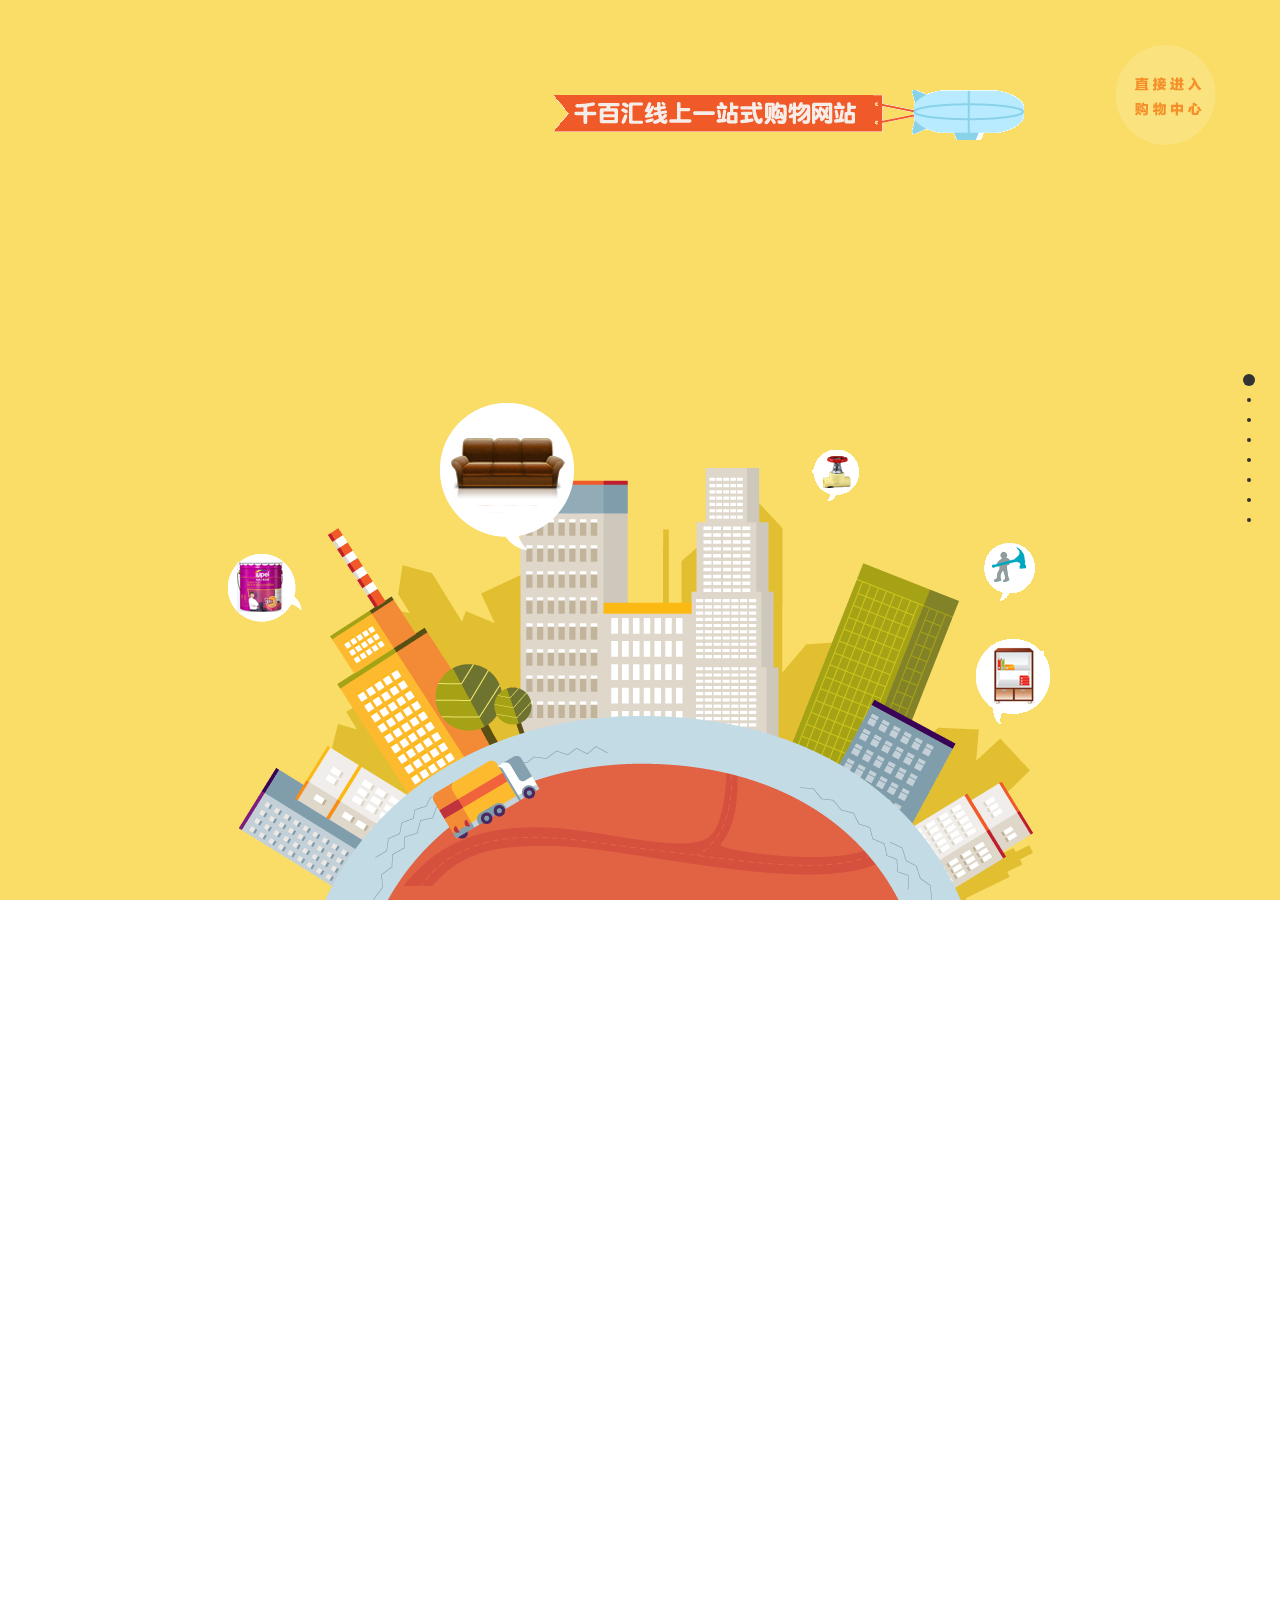
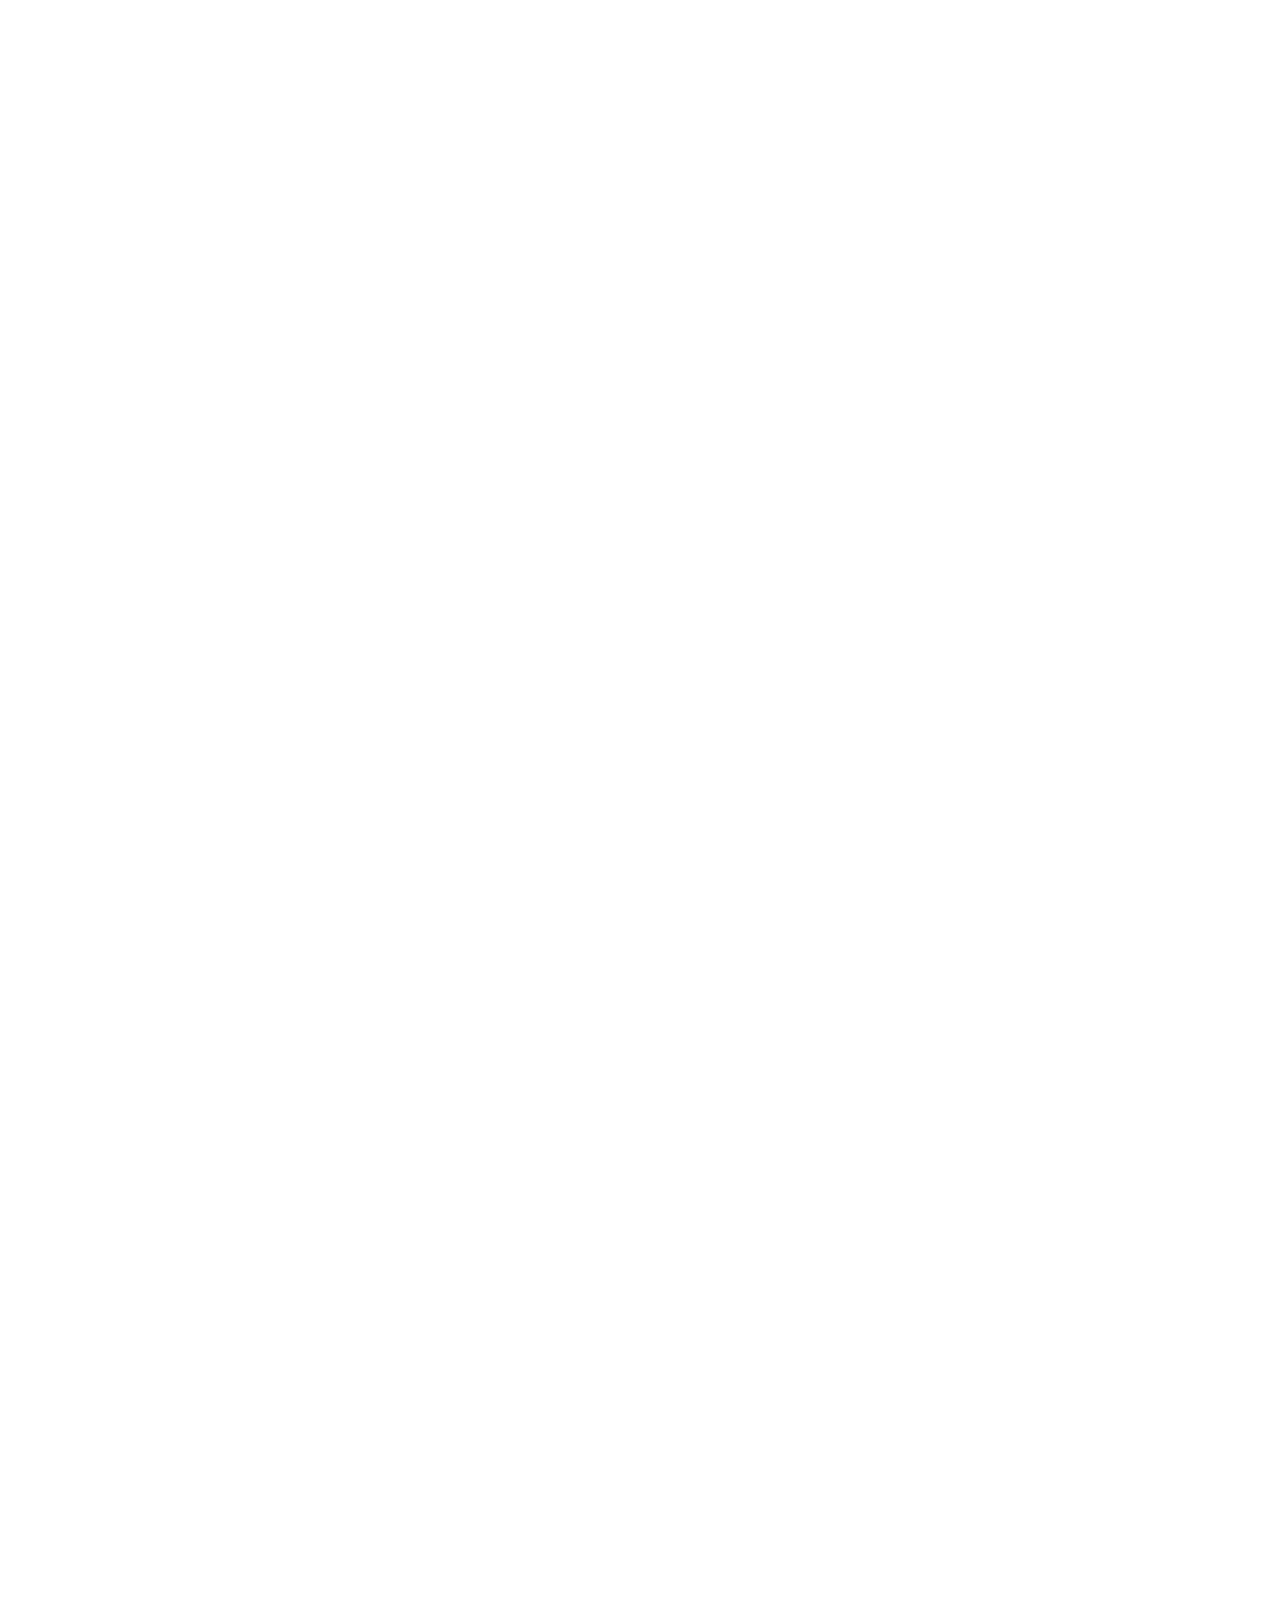
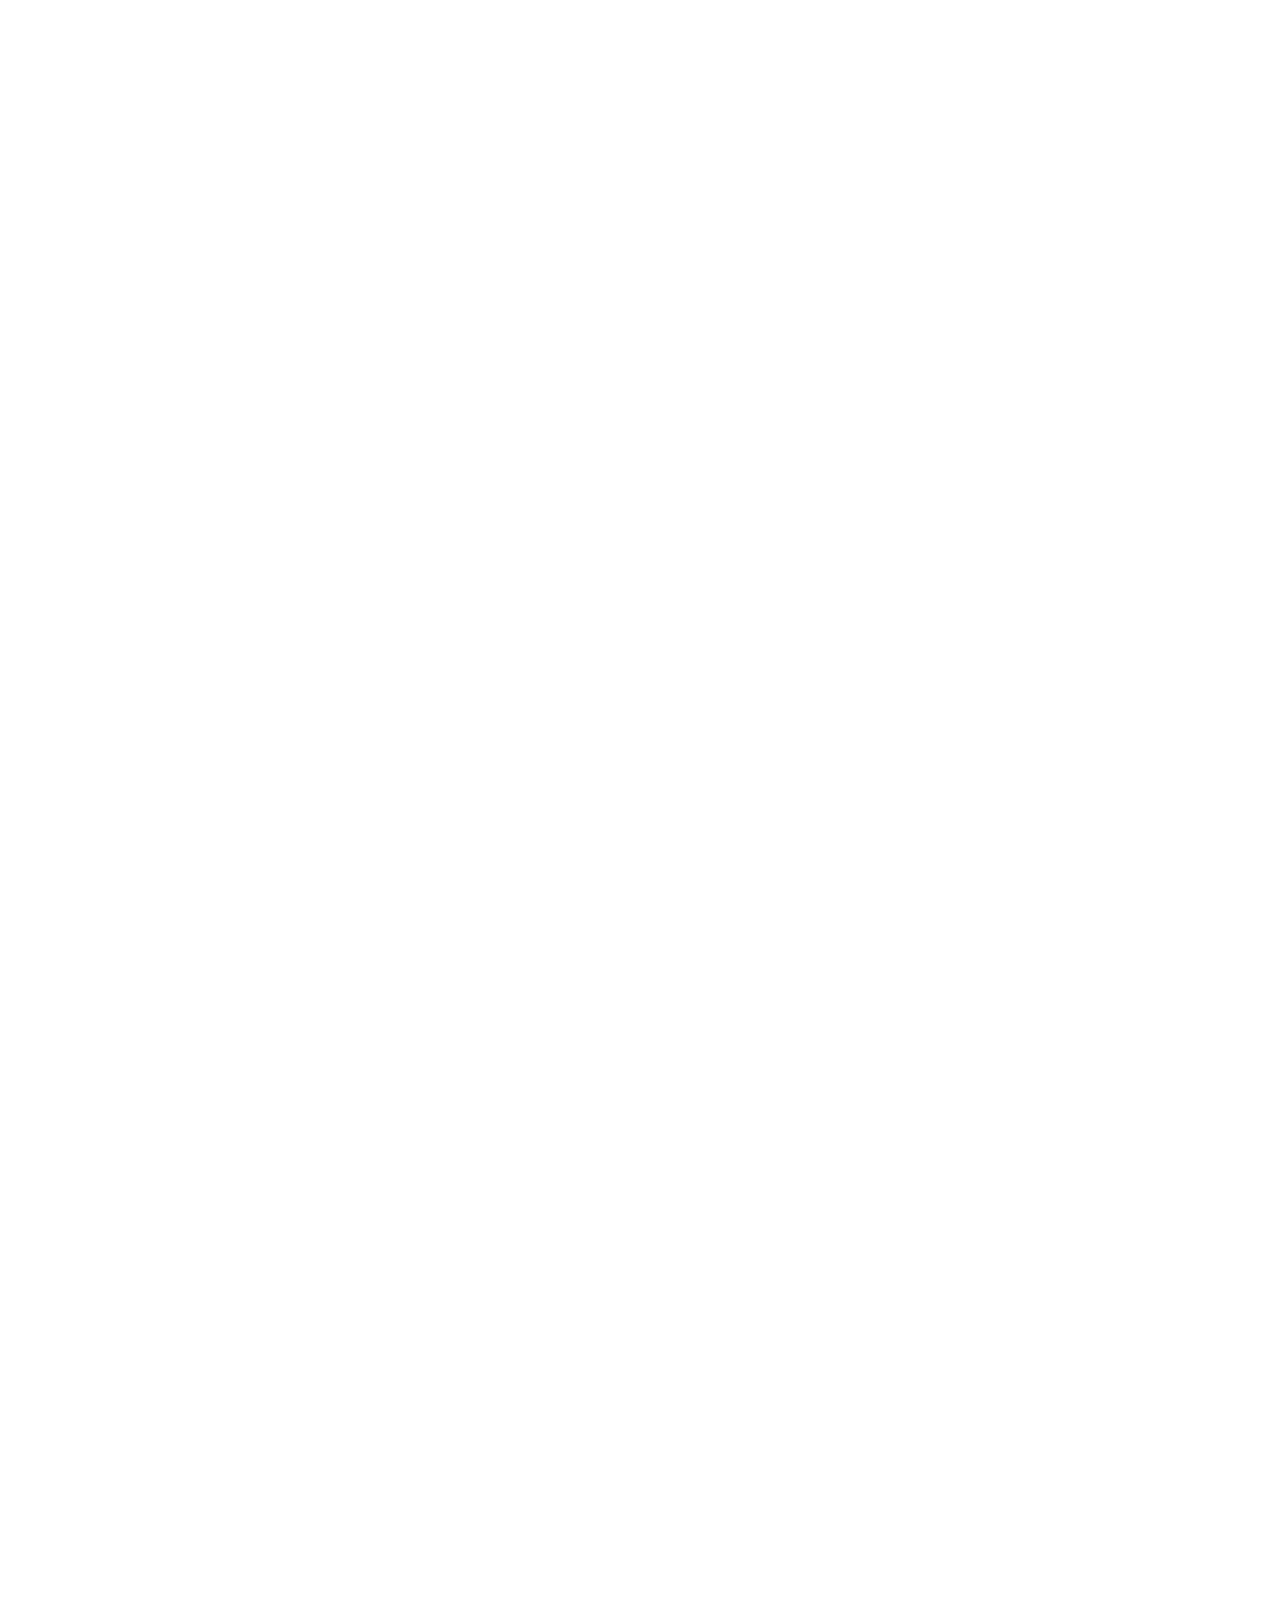
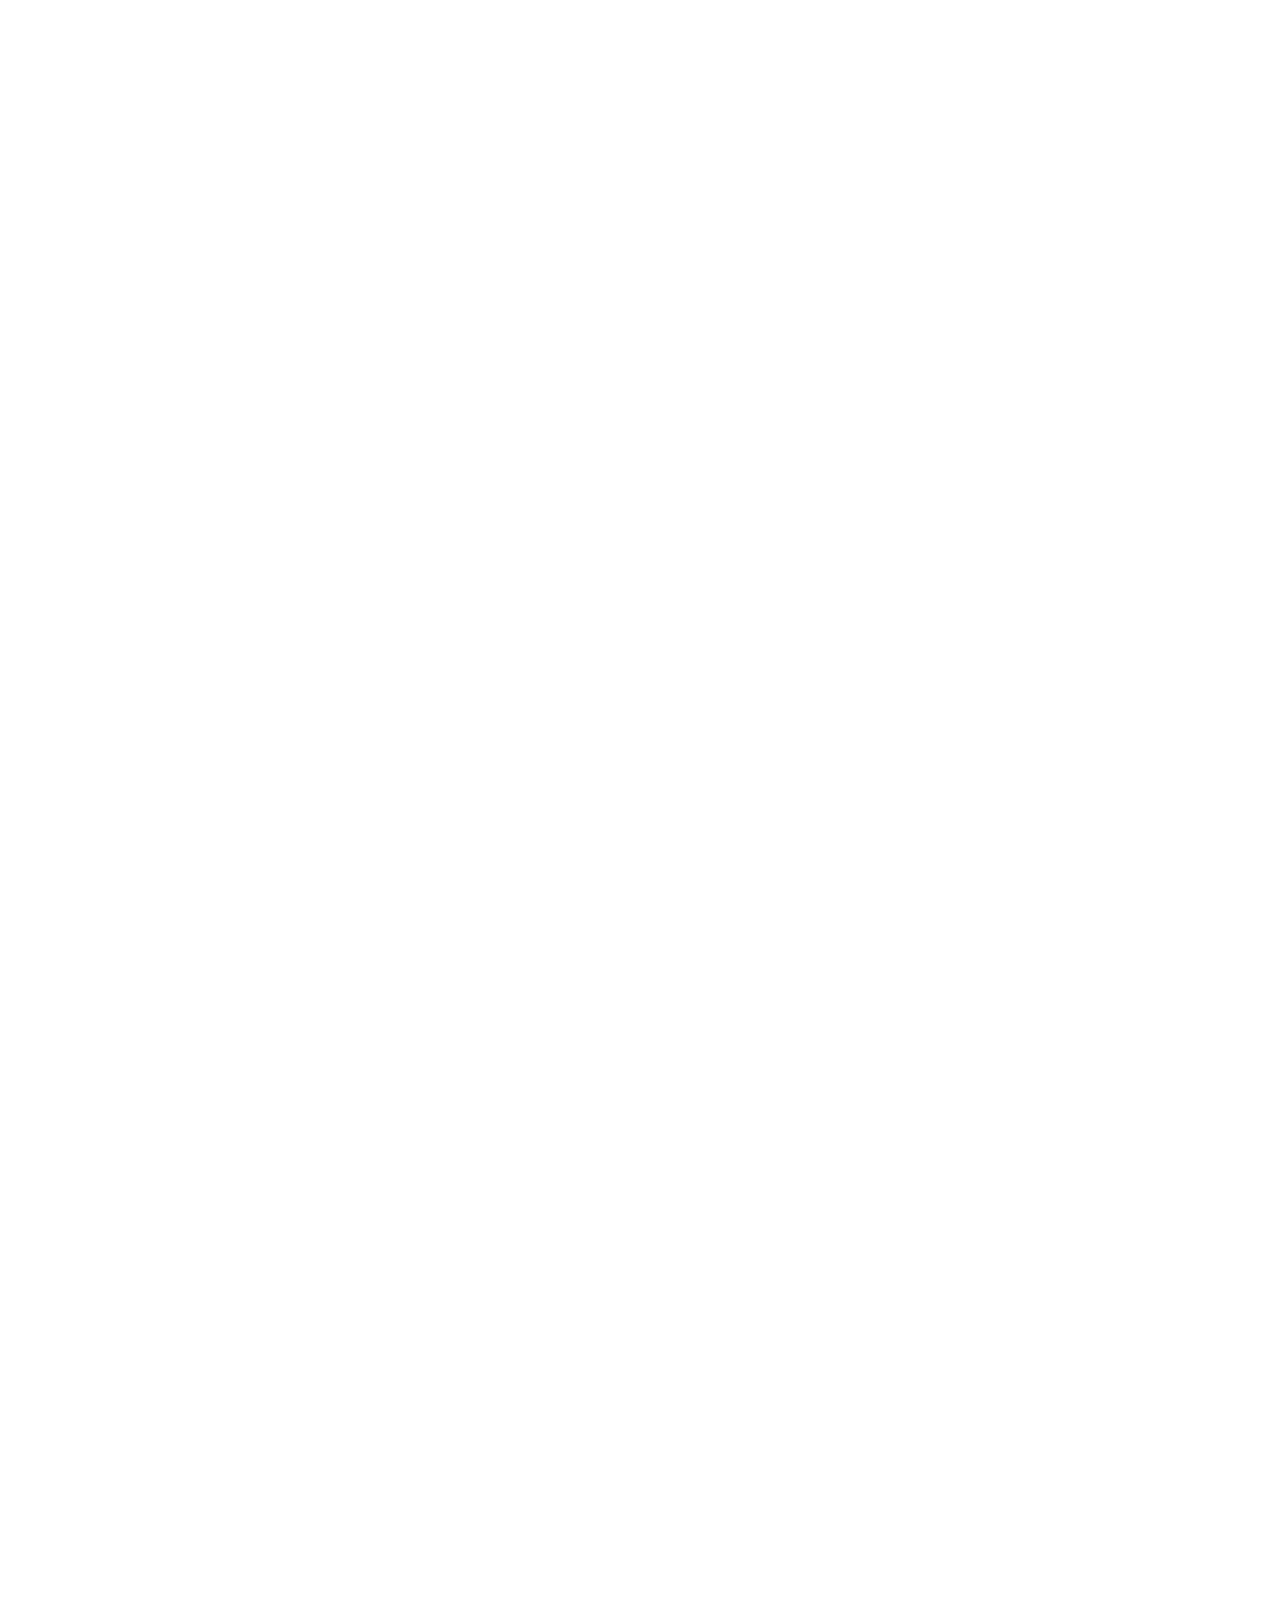
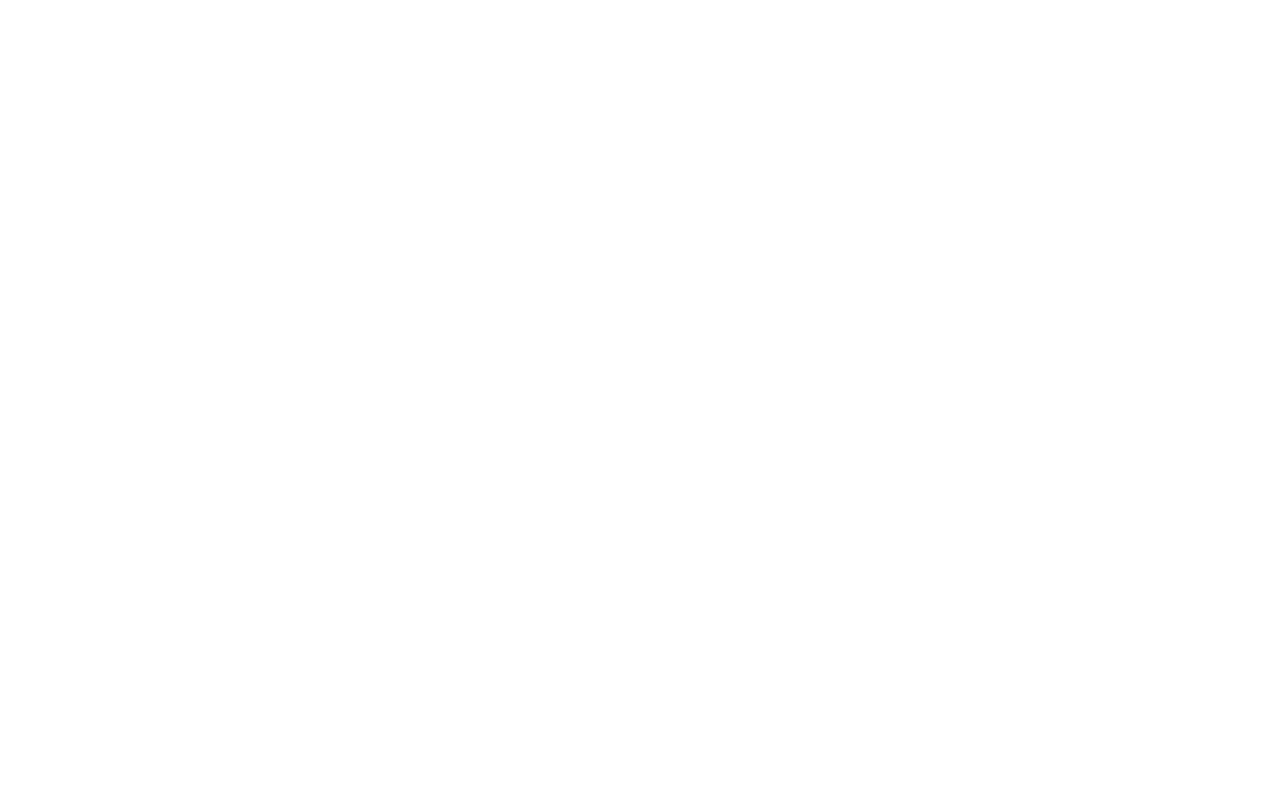
<file: H5-shopping/index.html>
<!DOCTYPE html>
<html lang="en">
<head>
    <meta charset="UTF-8">
    <title>购物</title>
    <link rel="stylesheet" href="css/base.css">
    <link rel="stylesheet" href="css/jquery.fullPage.css">
    <script src="js/jquery.min.js"></script>
    <script src="js/jquery.fullPage.min.js"></script>
    <script src="js/jquery.easing.1.3.js"></script>
    <link rel="stylesheet" href="css/myCss.css">
    <script src="js/myPage.js"></script>
</head>
<body>
<a href="#" class="go"><img src="images/t1ldiffkjfxxxzhxzd-101-101.png" alt="" class="go"></a>
<div id="fullpage">
    <div class="section section1">
        <img src="images/第一屏/t1wsqsfgnaxxxmjxp6-470-50.png" alt="" class="fly updown">
        <img src="images/第一屏/sofa.png" alt="" class="sofa sofa-fly">
        <img src="images/第一屏/t1iakufbxxxxctz4tl-824-274.png" alt="" class="goods">
    </div>
    <div class="section section2">
        <div class="computer">
            <div class="search">
                <img src="images/第二屏/search-words.png" alt=""  class="search-words">
            </div>
            <img src="images/第二屏/search-02-1.png" alt="" class="search-words-02">
            <img src="images/第二屏/goods-441-218.png" alt="" class="goods-441">
            <img src="images/第二屏/shirt-02-207-166.png" alt="" class="sofa-01">
            <div class="cover"></div>
        </div>
        <img src="images/第二屏/words-01-361-25.png" alt="" class="words-01">
        <img src="images/第二屏/words-02.png" alt="" class="words-02">

    </div>
    <div class="section section3">
        <div class="main">
            <div class="select">
                <img src="images/第三屏/img-01.gif" alt="" class="img-3-1">
                <img src="images/第三屏/img-01-a.gif" alt="" class="img-3-2">
                <img src="images/第三屏/btn-01.gif" alt="" class="btn-3-1">
                <img src="images/第三屏/btn-01-a.gif" alt="" class="btn-3-2">
            </div>
            <img src="images/第二屏/shirt-02-207-166.png" alt="" class="sofa-02">
            <img src="images/第四屏/t1f.png" alt="" class="t1f">
        </div>
    </div>
    <div class="section section4">
        <img src="images/第四屏/words-04.png" alt="" class="words-4-01">
        <img src="images/第四屏/words-04-a.png" alt="" class="words-4-02">
        <img src="images/第四屏/cloud.png" alt="" class="cloud cloud-back">
        <div class="car">
            <img src="images/第四屏/car.png" alt="">
            <img src="images/第四屏/t1f.png" alt="" class="car-sofa">
        </div>
        <div class="note">
            <img src="images/第四屏/t1.png" alt="">
            <img src="images/第四屏/t1sqosfx8bxxa9wx_i-173-47.png" alt="" class="note-img">
        </div>
    </div>
    <div class="section section5">
        <img src="images/第五屏/card-05.png" alt="" class="card-05">
        <img src="images/第五屏/order-05.png" alt="" class="order-05">
        <img src="images/第四屏/t1f.png" alt="" class="t1f-05">
        <img src="images/第五屏/words-05.png" alt="" class="words-05">
        <div class="overfolw">
            <img src="images/第五屏/mouse-05.png" alt="" class="mouse-05">
            <img src="images/第五屏/mouse-05-a.png" alt="" class="mouse-05 mouse-05-a">
            <img src="images/第五屏/hand-05.png" alt="" class="hand-05">
        </div>
    </div>
    <div class="section section6">
        <img src="images/第六屏/box.png" alt="">
    </div>
    <div class="section section7">

    </div>
    <div class="section section8">

    </div>
</div>
</body>
</html>
</file>
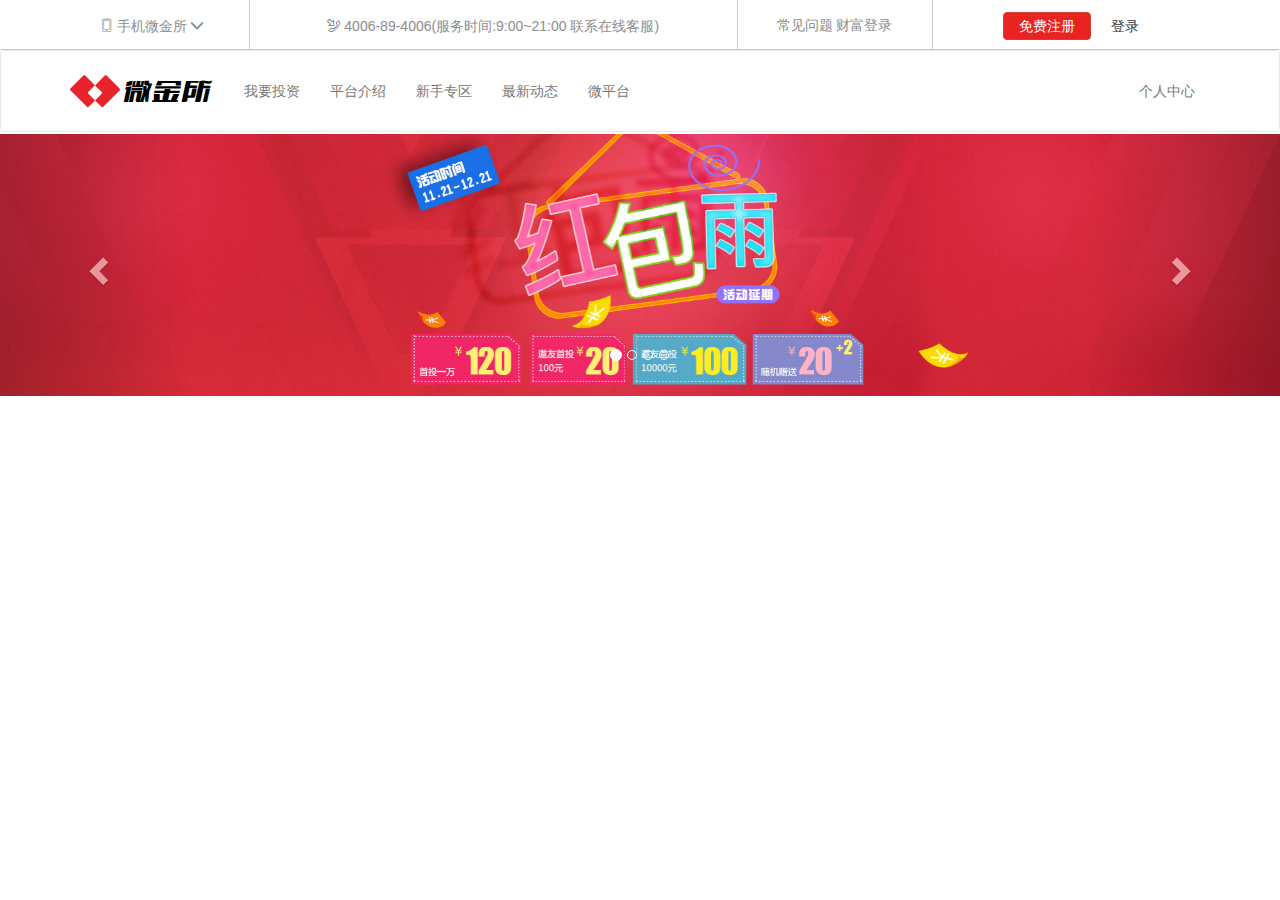
<file: wjs/index.html>
<!DOCTYPE html>
<html lang="en">
<head>
    <meta charset="UTF-8">
    <title>微金所</title>
    <link rel="stylesheet" href="css/index.css">
    <link rel="stylesheet" href="./lib/bootstrap/css/bootstrap.css">
    <link rel="stylesheet" href="./css/wjs_index.css">
    <script src="./lib/html5shiv/html5shiv-printshiv.min.js"></script>
</head>
<body>
<!--头部-->
<div class="wjs_header hidden-xs hidden-sm">
    <div class="container">
        <div class="row">
            <div class="col-md-2">
                <a href="#" class="wjs_code">
                    <span class="icon-phone"></span>
                    <span>手机微金所</span>
                    <span class="glyphicon glyphicon-menu-down"></span>
                    <img src="./img/c_06.jpg" alt="">
                </a>
            </div>
            <div class="col-md-5">
                <span class="icon-tel"></span>
                <a href="#">4006-89-4006(服务时间:9:00~21:00 联系在线客服)</a>
            </div>
            <div class="col-md-2">
                <a href="#">常见问题</a>
                <a href="#">财富登录</a>
            </div>
            <div class="col-md-3">
                <button type="button" class="btn btn-danger">免费注册</button>
                <button type="button" class="btn btn-link">登录</button>
            </div>
        </div>
    </div>
</div>
<!--导航条-->
<nav class="wjs_nav navbar navbar-default">
    <div class="container">
        <div class="navbar-header">
            <button type="button" class="navbar-toggle collapsed" data-toggle="collapse"
                    data-target="#bs-example-navbar-collapse-1" aria-expanded="false">
                <span class="sr-only">Toggle navigation</span>
                <span class="icon-bar"></span>
                <span class="icon-bar"></span>
                <span class="icon-bar"></span>
            </button>
            <a class="navbar-brand" href="#"><span class="icon-logo"></span><span class="icon-wjs"></span></a>
        </div>
        <div class="collapse navbar-collapse" id="bs-example-navbar-collapse-1">
            <ul class="nav navbar-nav">
                <li><a href="#">我要投资 <span class="sr-only">(current)</span></a></li>
                <li><a href="#">平台介绍</a></li>
                <li><a href="#">新手专区</a></li>
                <li><a href="#">最新动态</a></li>
                <li><a href="#">微平台</a></li>
            </ul>
            <ul class="nav navbar-nav navbar-right">
                <li><a href="#">个人中心</a></li>
            </ul>
        </div>
    </div>
</nav>
<!--轮播图-->
<div class="wjs_banner">
    <div id="carousel-example-generic" class="carousel slide" data-ride="carousel">
        <!-- Indicators -->
        <ol class="carousel-indicators">
            <li data-target="#carousel-example-generic" data-slide-to="0" class="active"></li>
            <li data-target="#carousel-example-generic" data-slide-to="1"></li>
            <li data-target="#carousel-example-generic" data-slide-to="2"></li>
            <li data-target="#carousel-example-generic" data-slide-to="3"></li>
        </ol>

        <!-- Wrapper for slides -->
        <div class="carousel-inner" role="listbox">
            <div class="item active">
                <img src="img/slide_01_2000x410.jpg">
                <div class="carousel-caption">
                </div>
            </div>
            <div class="item">
                <img src="img/slide_02_2000x410.jpg">
                <div class="carousel-caption">
                </div>
            </div>
            <div class="item">
                <img src="img/slide_03_2000x410.jpg">
                <div class="carousel-caption">
                </div>
            </div>
            <div class="item">
                <img src="img/slide_04_2000x410.jpg">
                <div class="carousel-caption">
                </div>
            </div>
        </div>

        <!-- Controls -->
        <a class="left carousel-control" href="#carousel-example-generic" role="button" data-slide="prev">
            <span class="glyphicon glyphicon-chevron-left" aria-hidden="true"></span>
            <span class="sr-only">Previous</span>
        </a>
        <a class="right carousel-control" href="#carousel-example-generic" role="button" data-slide="next">
            <span class="glyphicon glyphicon-chevron-right" aria-hidden="true"></span>
            <span class="sr-only">Next</span>
        </a>
    </div>

</div>
<!--信息块-->
<div class="wjs_info">

</div>
<!--预约块-->
<div class="wjs_reverse">

</div>
<!--产品块-->
<div class="wjs_product">

</div>
<!--新闻块-->
<div class="wjs_news">

</div>
<!--合作伙伴-->
<div class="wjs_partner">

</div>
<script src="./lib/jquery/jquery.min.js"></script>
<script src="./lib/bootstrap/js/bootstrap.min.js"></script>
</body>
</html>
</file>
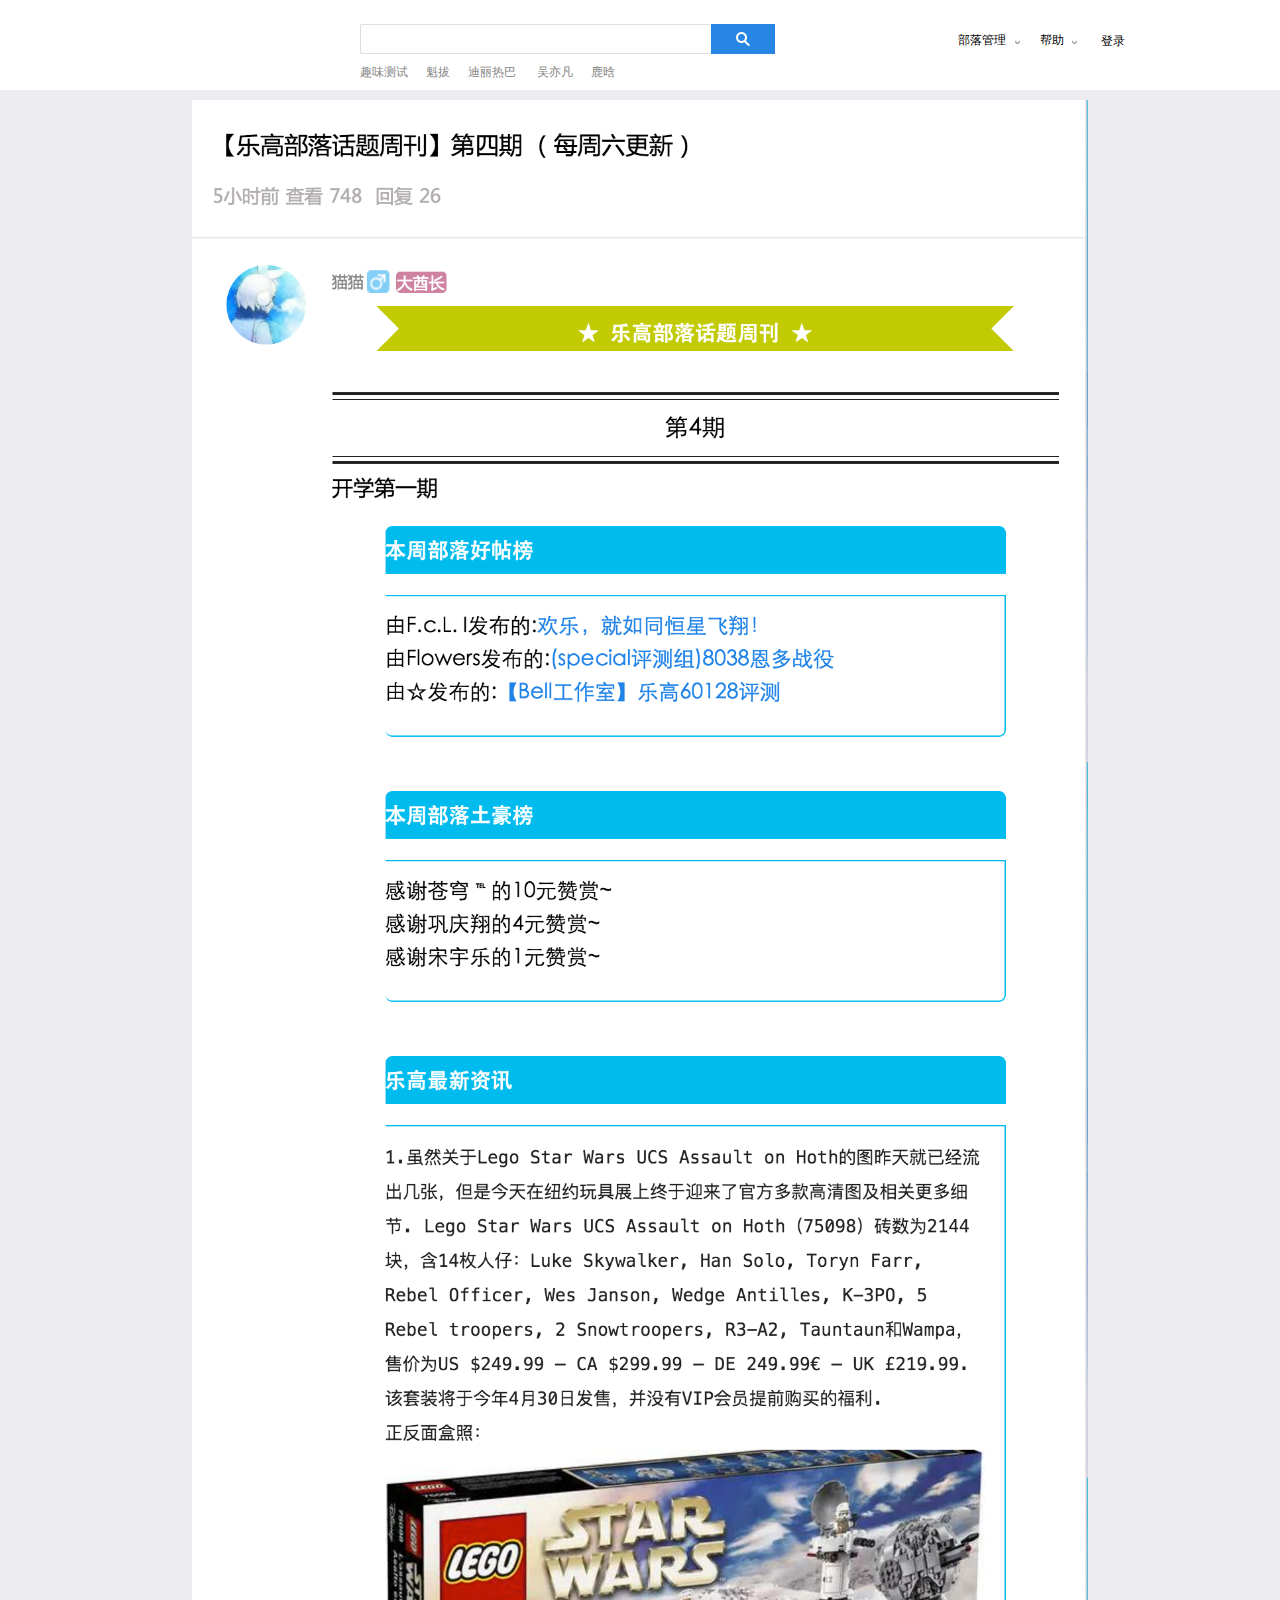
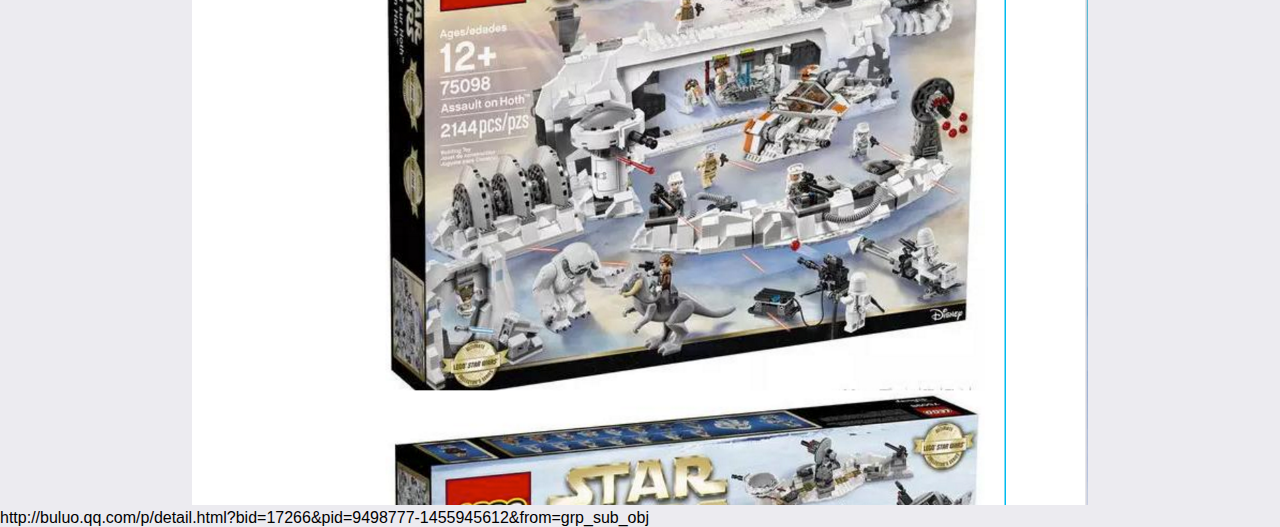
<file: 回到顶部/index.html>
<!DOCTYPE html>
<html>
<head lang="en">
    <meta charset="UTF-8">
    <title></title>
    <link rel="stylesheet" href="css/main.css">
</head>
<body>
<div id="wrap">
    <div id="header" class="header" data-reactid=".0.0">
        <div class="wrapper clearfix" data-reactid=".0.0.0"><a class="logo" href="/p/index.html"
                                                               data-reactid=".0.0.0.0"></a>
            <div class="search-box" data-reactid=".0.0.0.1"><input type="text" value="" data-reactid=".0.0.0.1.0">
                <div class="search-btn" data-reactid=".0.0.0.1.1"></div>
                <div class="hot-words" data-reactid=".0.0.0.1.2"><a data-reactid=".0.0.0.1.2.$0">趣味测试</a><a
                        data-reactid=".0.0.0.1.2.$1">魁拔</a><a data-reactid=".0.0.0.1.2.$2">迪丽热巴</a>
                    <a
                            data-reactid=".0.0.0.1.2.$3">吴亦凡</a><a data-reactid=".0.0.0.1.2.$4">鹿晗</a></div>
            </div>
            <div class="user-wrapper" data-reactid=".0.0.0.2">
                <div class="login-wrap" data-reactid=".0.0.0.2.0"><a class="btn-login" href="javascript:void(0)"
                                                                     data-reactid=".0.0.0.2.0.0">登录</a></div>
            </div>
            <div class="links" data-reactid=".0.0.0.3">
                <div class="slide-down-container admin-links" data-reactid=".0.0.0.3.1">
                    <div class="title" data-reactid=".0.0.0.3.1.0"><span data-reactid=".0.0.0.3.1.0.0"></span><span
                            class="title-span" data-reactid=".0.0.0.3.1.0.1">部落管理</span>
                        <i
                                class="slide-down-icon" data-reactid=".0.0.0.3.1.0.2"></i>
                    </div>
                    <ul class="slide-down-content" data-reactid=".0.0.0.3.1.1">
                        <li data-reactid=".0.0.0.3.1.1.$=10"><a target="_blank" href="/buluoadmin/home.html"
                                                                data-reactid=".0.0.0.3.1.1.$=10.0">运营平台</a></li>
                        <li
                                data-reactid=".0.0.0.3.1.1.$=11"><a target="_blank" href="/apply.html"
                                                                    data-reactid=".0.0.0.3.1.1.$=11.0">创建部落</a></li>
                    </ul>
                </div>
                <div class="slide-down-container help-links" data-reactid=".0.0.0.3.2">
                    <div class="title" data-reactid=".0.0.0.3.2.0"><span data-reactid=".0.0.0.3.2.0.0"></span><span
                            class="title-span" data-reactid=".0.0.0.3.2.0.1">帮助</span>
                        <i
                                class="slide-down-icon" data-reactid=".0.0.0.3.2.0.2"></i>
                    </div>
                    <ul class="slide-down-content" data-reactid=".0.0.0.3.2.1">
                        <li data-reactid=".0.0.0.3.2.1.$=10"><a target="_blank" href="/tribe.html"
                                                                data-reactid=".0.0.0.3.2.1.$=10.0">部落简介</a></li>
                        <li data-reactid=".0.0.0.3.2.1.$=11"><a target="_blank"
                                                                href="http://kf.qq.com/product/buluo.html"
                                                                data-reactid=".0.0.0.3.2.1.$=11.0">帮助中心</a></li>
                    </ul>
                </div>
            </div>
        </div>
    </div>

    <div class="cls" id="content">
        <img src="images/content.png" width="100%">
    </div>
    http://buluo.qq.com/p/detail.html?bid=17266&pid=9498777-1455945612&from=grp_sub_obj
</div>
<div class="to-top" id="totop"></div>
<script src="js/common.js"></script>
<script src="js/index.js"></script>
</body>
</html>
</file>
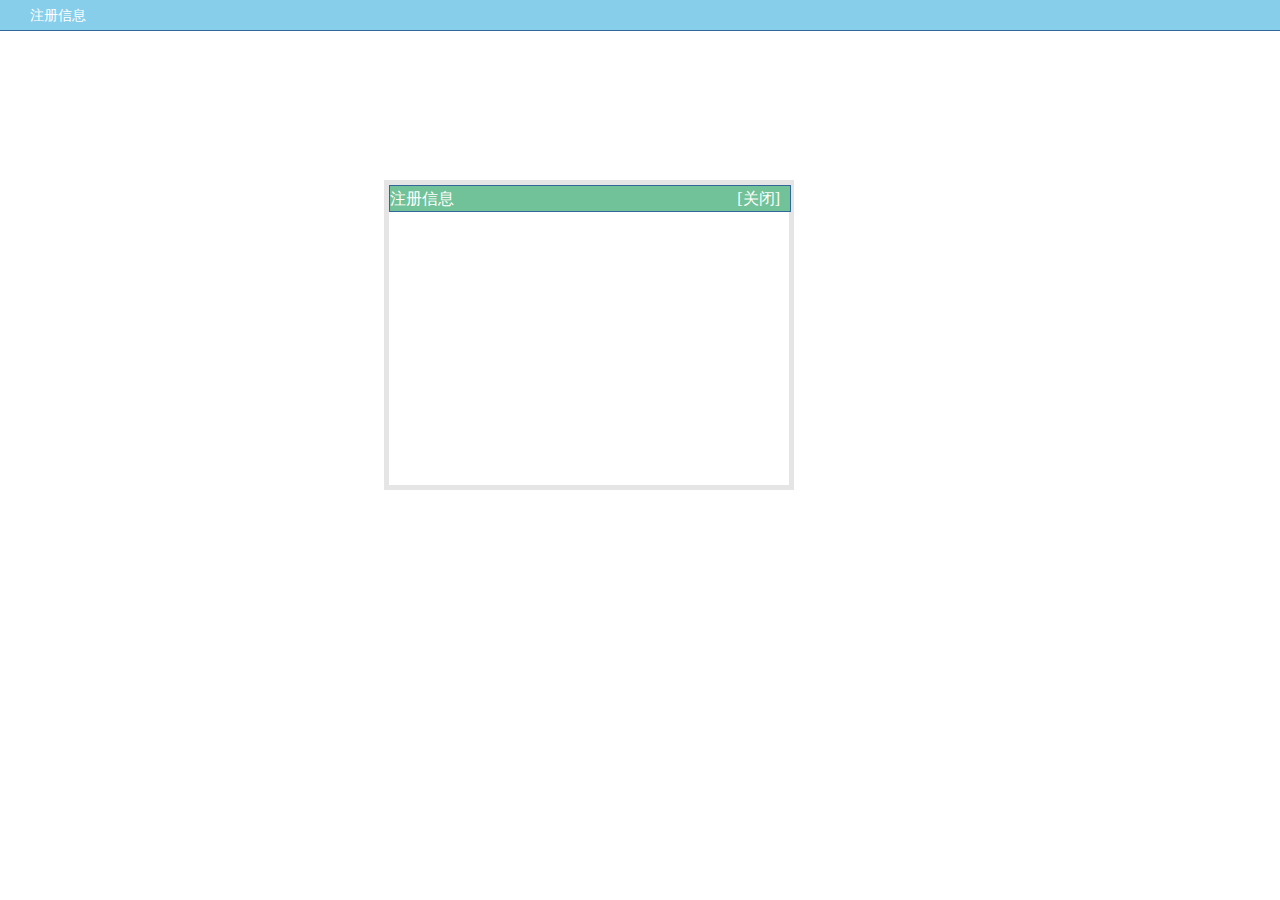
<file: 拖拽案例/index.html>
<!DOCTYPE html>
<html lang="en">
<head>
    <meta charset="UTF-8">
    <title>Title</title>
    <style>
        * {
            margin: 0;
            padding: 0;
        }

        .nav {
            height: 30px;
            background-color: skyblue;
            border-bottom: 1px solid #369;
            line-height: 30px;
            padding-left: 30px;
        }

        .nav a {
            text-decoration: none;
            color: #ffffff;
            font-size: 14px;
            text-align: center;
        }

        .d_box {
            width: 400px;
            height: 300px;
            border: 5px solid rgba(0, 0, 0, .1);
            position: absolute;
            top: 20%;
            left: 30%;
            background-color: #fff;
            /*不让文字被选中*/
            -webkit-user-select: none;
            -moz-user-select: none;
            -ms-user-select: none;
            user-select: none;
        }

        .hd {
            width: 100%;
            height: 25px;
            background-color: #72c299;
            border: 1px solid #369;
            line-height: 25px;
            color: #ffffff;
            cursor: move;
        }

        #box_close {
            float: right;
            cursor: pointer;
            margin-right: 10px;
            display: block;
            z-index: 1000;
        }


    </style>
</head>
<body>
<nav class="nav">
    <a href="#" id="register">注册信息</a>
</nav>
<div class="d_box" id="d-box">
    <div class="hd" id="drop">
        注册信息
        <span id="box_close">[关闭]</span>
    </div>
    <div class="bd"></div>
</div>
<script src="../js/common.js"></script>
<script>
    var box = $('d-box');
    var drop = $('drop');

    drop.onmousedown = function (ev) {
        //鼠标在盒子中的位置 = 鼠标在页面中的位置 -  鼠标在盒子中的位置
        var x = ev.pageX - box.offsetLeft;
        var y = ev.pageY - box.offsetTop;

        document.onmousemove = function (ev) {
            var boxX = ev.pageX - x;
            var boxY = ev.pageY - y;

            box.style.left = boxX + 'px';
            box.style.top = boxY + 'px';
        };
    };

    document.onmouseup = function (ev) {
        document.onmousemove = null;
    };

    var box_close = $('box_close');
    box_close.onclick = function () {
        box.style.display = 'none';
    };


</script>
</body>
</html>
</file>
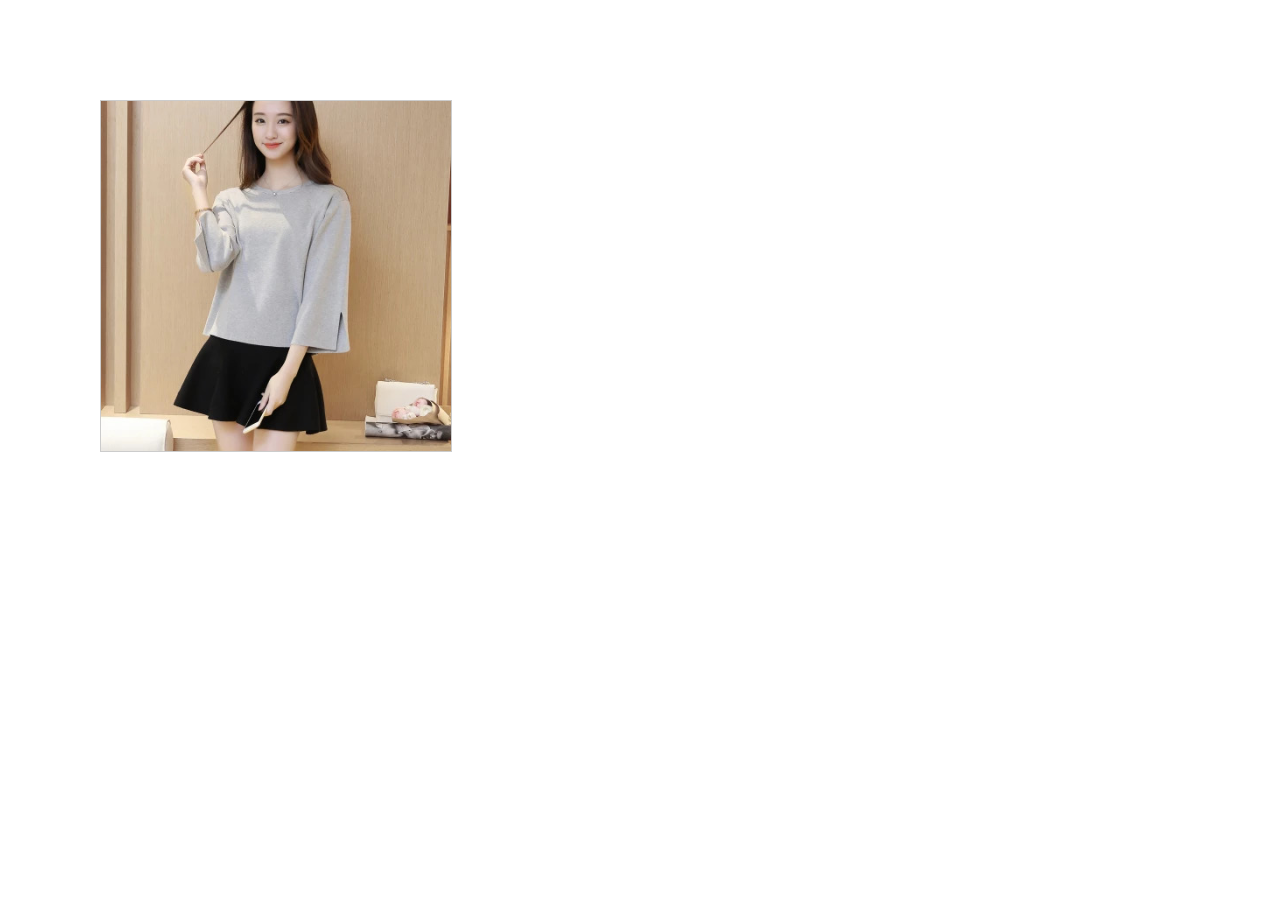
<file: 放大镜/index.html>
<!DOCTYPE html>
<html lang="en">

<head>
    <meta charset="UTF-8">
    <title>Title</title>
    <style>
        * {
            margin: 0;
            padding: 0;
        }

        .box {
            width: 350px;
            height: 350px;
            margin: 100px;
            border: 1px solid #cccccc;
            position: relative;
        }

        .big {
            width: 400px;
            height: 400px;
            position: absolute;
            top: 0;
            left: 360px;
            border: 1px solid #ccc;
            overflow: hidden;
            display: none;
        }

        .big img {
            position: absolute;
        }

        .mask {
            width: 175px;
            height: 175px;
            background: rgba(255, 255, 0, .4);
            position: absolute;
            top: 0px;
            left: 0px;
            cursor: move;
            display: none;
        }

        .small {
            position: relative;
        }
    </style>
    <script src="../js/common.js"></script>
</head>

<body>
    <div class="box" id="box">
        <div class="small">
            <img src="images/small.jpg" alt="" width="350">
            <div class="mask"></div>
        </div>
        <div class="big">
            <img src="images/big.jpg" alt="" width="800">
        </div>
    </div>

    <script>
        var box = $('box');
        var small = box.children[0];
        var big = box.children[1];

        var smallImg = small.children[0];
        var mask = small.children[1];
        var bigImg = big.children[0];
        //1.鼠标经过的时候显示mask和bigbox,鼠标离开box的时候隐藏mask和big
        box.onmouseover = function () {
            mask.style.display = 'block';
            big.style.display = 'block';
        }

        box.onmouseout = function () {
            mask.style.display = 'none';
            big.style.display = 'none';
        }

        // 2.当鼠标在盒子中移动的时候,让mask和鼠标一起移动   
        box.onmousemove = function (e) {
            //获取鼠标在盒子中的位置
            var x = e.pageX - box.offsetLeft;
            var y = e.pageY - box.offsetTop;
            //改变mask在盒子中的位置,让鼠标在mask的中心
            var maskX = x - mask.offsetWidth / 2;
            var maskY = y - mask.offsetHeight / 2;

            //控制不让mask到box外边
            maskX = maskX < 0 ? 0 : maskX;
            maskY = maskY < 0 ? 0 : maskY;
            maskX = maskX > box.offsetWidth - mask.offsetWidth ? box.offsetWidth - mask.offsetWidth : maskX;
            maskY = maskY > box.offsetHeight - mask.offsetHeight ? box.offsetHeight - mask.offsetHeight : maskY;


            mask.style.left = maskX + 'px';
            mask.style.top = maskY + 'px';
            // 3.当mask移动的时候,让大图 片移动
            //mask移动的距离 / mask最大能够移动的距离  = 大图片移动的距离 / 大图片最大能移动的距离
            //mask最大能移动的距离
            var maskMax  = box.offsetWidth - mask.offsetWidth;
            //大图片最大能移动的距离
            var bigImageMax = bigImg.offsetWidth - big.offsetWidth;

            var bigImageX = maskX * bigImageMax / maskMax;
            var bigImageY = maskY * bigImageMax / maskMax;

            bigImg.style.left = -bigImageX + 'px';
            bigImg.style.top = -bigImageY + 'px';
        }
    </script>
</body>

</html>
</file>
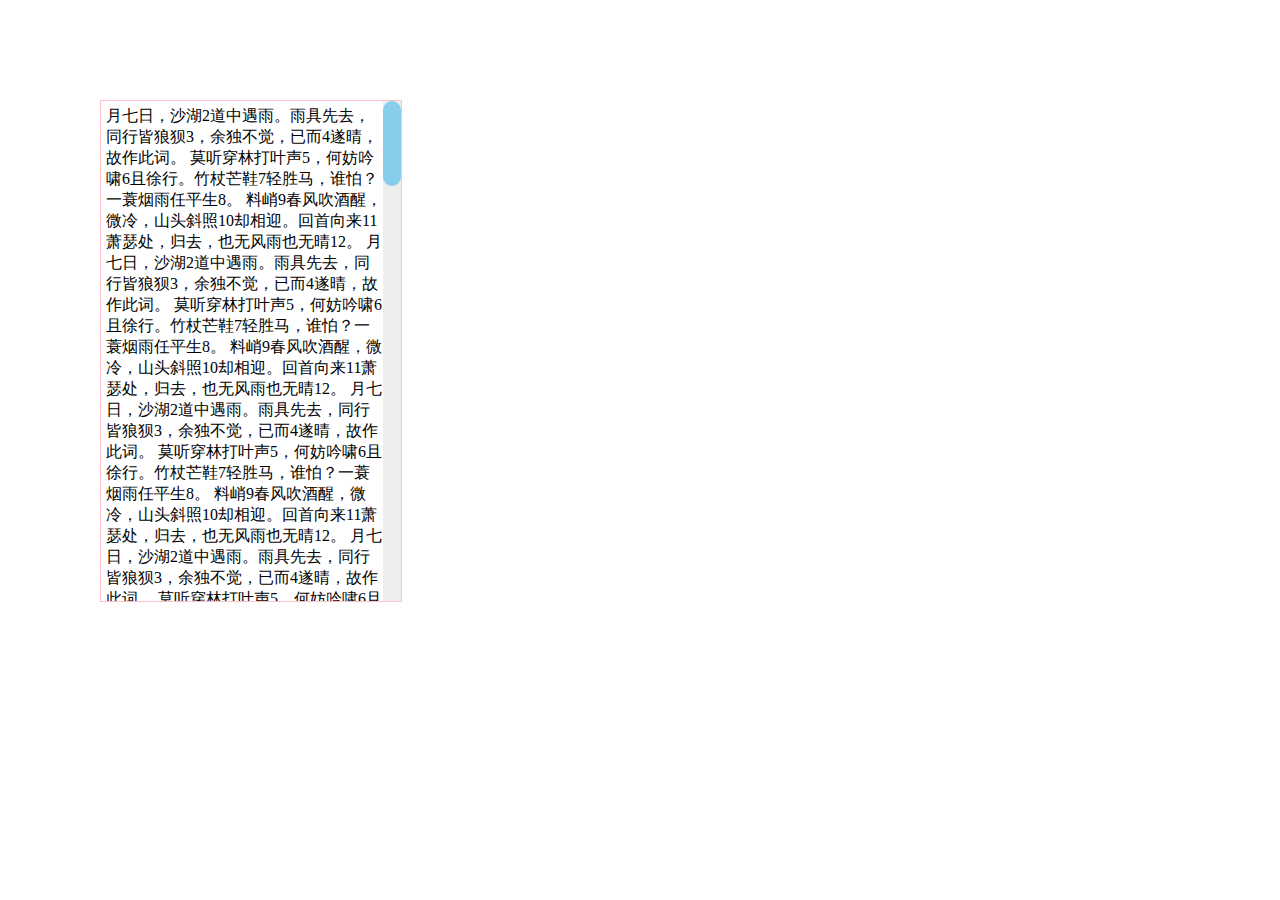
<file: 模拟滚动条/index.html>
<!DOCTYPE html>
<html lang="en">

<head>
    <meta charset="UTF-8">
    <title>Title</title>
    <script src="../js/common.js"></script>
    <style>
        * {
            margin: 0;
            padding: 0;
        }

        .box {
            width: 300px;
            height: 500px;
            border: 1px solid pink;
            margin: 100px;
            position: relative;
            overflow: hidden;

            /* 不让文件选中 */
            user-select: none;
        }

        .content {
            padding: 5px 18px 5px 5px;
            position: absolute;
            top: 0;
            left: 0;
        }

        .scroll {
            width: 18px;
            height: 100%;
            position: absolute;
            top: 0;
            right: 0;
            background-color: #eee;
        }

        .bar {
            height: 100px;
            width: 100%;
            position: absolute;
            top: 0;
            left: 0;
            background-color: skyblue;
            border-radius: 10px;
            cursor: pointer;
        }
    </style>
</head>

<body>
    <div class="box" id="box">
        <div class="content" id="content">
            月七日，沙湖2道中遇雨。雨具先去，同行皆狼狈3，余独不觉，已而4遂晴，故作此词。
            莫听穿林打叶声5，何妨吟啸6且徐行。竹杖芒鞋7轻胜马，谁怕？一蓑烟雨任平生8。
            料峭9春风吹酒醒，微冷，山头斜照10却相迎。回首向来11萧瑟处，归去，也无风雨也无晴12。
            月七日，沙湖2道中遇雨。雨具先去，同行皆狼狈3，余独不觉，已而4遂晴，故作此词。
            莫听穿林打叶声5，何妨吟啸6且徐行。竹杖芒鞋7轻胜马，谁怕？一蓑烟雨任平生8。
            料峭9春风吹酒醒，微冷，山头斜照10却相迎。回首向来11萧瑟处，归去，也无风雨也无晴12。
            月七日，沙湖2道中遇雨。雨具先去，同行皆狼狈3，余独不觉，已而4遂晴，故作此词。
            莫听穿林打叶声5，何妨吟啸6且徐行。竹杖芒鞋7轻胜马，谁怕？一蓑烟雨任平生8。
            料峭9春风吹酒醒，微冷，山头斜照10却相迎。回首向来11萧瑟处，归去，也无风雨也无晴12。
            月七日，沙湖2道中遇雨。雨具先去，同行皆狼狈3，余独不觉，已而4遂晴，故作此词。
            莫听穿林打叶声5，何妨吟啸6且徐行。竹杖芒鞋7轻胜马，谁怕？一蓑烟雨任平生8。
            料峭9春风吹酒醒，微冷，山头斜照10却相迎。回首向来11萧瑟处，归去，也无风雨也无晴12。
            月七日，沙湖2道中遇雨。雨具先去，同行皆狼狈3，余独不觉，已而4遂晴，故作此词。
            莫听穿林打叶声5，何妨吟啸6且徐行。竹杖芒鞋7轻胜马，谁怕？一蓑烟雨任平生8。
            料峭9春风吹酒醒，微冷，山头斜照10却相迎。回首向来11萧瑟处，归去，也无风雨也无晴12。
            月七日，沙湖2道中遇雨。雨具先去，同行皆狼狈3，余独不觉，已而4遂晴，故作此词。
            莫听穿林打叶声5，何妨吟啸6且徐行。竹杖芒鞋7轻胜马，谁怕？一蓑烟雨任平生8。
            料峭9春风吹酒醒，微冷，山头斜照10却相迎。回首向来11萧瑟处，归去，也无风雨也无晴12。
            月七日，沙湖2道中遇雨。雨具先去，同行皆狼狈3，余独不觉，已而4遂晴，故作此词。
            莫听穿林打叶声5，何妨吟啸6且徐行。竹杖芒鞋7轻胜马，谁怕？一蓑烟雨任平生8。
            料峭9春风吹酒醒，微冷，山头斜照10却相迎。回首向来11萧瑟处，归去，也无风雨也无晴12。
            月七日，沙湖2道中遇雨。雨具先去，同行皆狼狈3，余独不觉，已而4遂晴，故作此词。
            莫听穿林打叶声5，何妨吟啸6且徐行。竹杖芒鞋7轻胜马，谁怕？一蓑烟雨任平生8。
            料峭9春风吹酒醒，微冷，山头斜照10却相迎。回首向来11萧瑟处，归去，也无风雨也无晴12。
            月七日，沙湖2道中遇雨。雨具先去，同行皆狼狈3，余独不觉，已而4遂晴，故作此词。
            莫听穿林打叶声5，何妨吟啸6且徐行。竹杖芒鞋7轻胜马，谁怕？一蓑烟雨任平生8。
            料峭9春风吹酒醒，微冷，山头斜照10却相迎。回首向来11萧瑟处，归去，也无风雨也无晴12。
            月七日，沙湖2道中遇雨。雨具先去，同行皆狼狈3，余独不觉，已而4遂晴，故作此词。
            莫听穿林打叶声5，何妨吟啸6且徐行。竹杖芒鞋7轻胜马，谁怕？一蓑烟雨任平生8。
            料峭9春风吹酒醒，微冷，山头斜照10却相迎。回首向来11萧瑟处，归去，也无风雨也无晴12。
            月七日，沙湖2道中遇雨。雨具先去，同行皆狼狈3，余独不觉，已而4遂晴，故作此词。
            莫听穿林打叶声5，何妨吟啸6且徐行。竹杖芒鞋7轻胜马，谁怕？一蓑烟雨任平生8。
            料峭9春风吹酒醒，微冷，山头斜照10却相迎。回首向来11萧瑟处，归去，也无风雨也无晴12。
            月七日，沙湖2道中遇雨。雨具先去，同行皆狼狈3，余独不觉，已而4遂晴，故作此词。
            莫听穿林打叶声5，何妨吟啸6且徐行。竹杖芒鞋7轻胜马，谁怕？一蓑烟雨任平生8。
            料峭9春风吹酒醒，微冷，山头斜照10却相迎。回首向来11萧瑟处，归去，也无风雨也无晴12。
            月七日，沙湖2道中遇雨。雨具先去，同行皆狼狈3，余独不觉，已而4遂晴，故作此词。
            莫听穿林打叶声5，何妨吟啸6且徐行。竹杖芒鞋7轻胜马，谁怕？一蓑烟雨任平生8。
            料峭9春风吹酒醒，微冷，山头斜照10却相迎。回首向来11萧瑟处，归去，也无风雨也无晴12。
            月七日，沙湖2道中遇雨。雨具先去，同行皆狼狈3，余独不觉，已而4遂晴，故作此词。
            莫听穿林打叶声5，何妨吟啸6且徐行。竹杖芒鞋7轻胜马，谁怕？一蓑烟雨任平生8。
            料峭9春风吹酒醒，微冷，山头斜照10却相迎。回首向来11萧瑟处，归去，也无风雨也无晴12。
            月七日，沙湖2道中遇雨。雨具先去，同行皆狼狈3，余独不觉，已而4遂晴，故作此词。
            莫听穿林打叶声5，何妨吟啸6且徐行。竹杖芒鞋7轻胜马，谁怕？一蓑烟雨任平生8。
            料峭9春风吹酒醒，微冷，山头斜照10却相迎。回首向来11萧瑟处，归去，也无风雨也无晴12。
            月七日，沙湖2道中遇雨。雨具先去，同行皆狼狈3，余独不觉，已而4遂晴，故作此词。
            莫听穿林打叶声5，何妨吟啸6且徐行。竹杖芒鞋7轻胜马，谁怕？一蓑烟雨任平生8。
            料峭9春风吹酒醒，微冷，山头斜照10却相迎。回首向来11萧瑟处，归去，也无风雨也无晴12。
            月七日，沙湖2道中遇雨。雨具先去，同行皆狼狈3，余独不觉，已而4遂晴，故作此词。
            莫听穿林打叶声5，何妨吟啸6且徐行。竹杖芒鞋7轻胜马，谁怕？一蓑烟雨任平生8。
            料峭9春风吹酒醒，微冷，山头斜照10却相迎。回首向来11萧瑟处，归去，也无风雨也无晴12。
            月七日，沙湖2道中遇雨。雨具先去，同行皆狼狈3，余独不觉，已而4遂晴，故作此词。
            莫听穿林打叶声5，何妨吟啸6且徐行。竹杖芒鞋7轻胜马，谁怕？一蓑烟雨任平生8。
            料峭9春风吹酒醒，微冷，山头斜照10却相迎。回首向来11萧瑟处，归去，也无风雨也无晴12。
            月七日，沙湖2道中遇雨。雨具先去，同行皆狼狈3，余独不觉，已而4遂晴，故作此词。
            莫听穿林打叶声5，何妨吟啸6且徐行。竹杖芒鞋7轻胜马，谁怕？一蓑烟雨任平生8。
            料峭9春风吹酒醒，微冷，山头斜照10却相迎。回首向来11萧瑟处，归去，也无风雨也无晴12。
            月七日，沙湖2道中遇雨。雨具先去，同行皆狼狈3，余独不觉，已而4遂晴，故作此词。
            莫听穿林打叶声5，何妨吟啸6且徐行。竹杖芒鞋7轻胜马，谁怕？一蓑烟雨任平生8。
            料峭9春风吹酒醒，微冷，山头斜照10却相迎。回首向来11萧瑟处，归去，也无风雨也无晴12。
        </div>
        <div class="scroll" id="scroll">
            <div class="bar" id="bar"></div>
        </div>
    </div>

    <script>
        var box = $('box');
        var content = $('content');
        var scroll = $('scroll');
        var bar = $('bar');

        // 1.根据内容的大小, 计算滚动条的高度
        var barHeight = 0;
        //当内容的高度大于box的高度的时候才应该出现滚动条,否则没有滚动条
        if (content.clientHeight > box.clientHeight) {
            barHeight = box.clientHeight / content.scrollHeight * scroll.clientHeight;
        }
        bar.style.height = barHeight + 'px';
        // 2.让滚动条能够拖拽
        bar.onmousedown = function (e) {
            //获取鼠标在bar中的y坐标
            var y = e.pageY - box.offsetTop - scroll.offsetTop;
            document.onmousemove = function (e) {
                var barY = e.pageY - box.offsetTop - y;
                barY = barY < 0 ? 0 : barY;
                barY = barY > scroll.clientHeight - bar.clientHeight ? scroll.clientHeight - bar.clientHeight :
                    barY;

                bar.style.top = barY + 'px';
                // 3.当拖拽滚动条的时候,改变内容的位置
                //内容最大能滚动的距离
                var contentMax = content.scrollHeight - box.clientHeight;
                //滚动条最大能够滚动的距离
                var barMax = scroll.clientHeight - bar.clientHeight;

                var contentY = barY / barMax * contentMax;

                content.style.top = -contentY + 'px';

            }
        }

        document.onmouseup = function () {
            document.onmousemove = null;
        }
    </script>
</body>

</html>
</file>
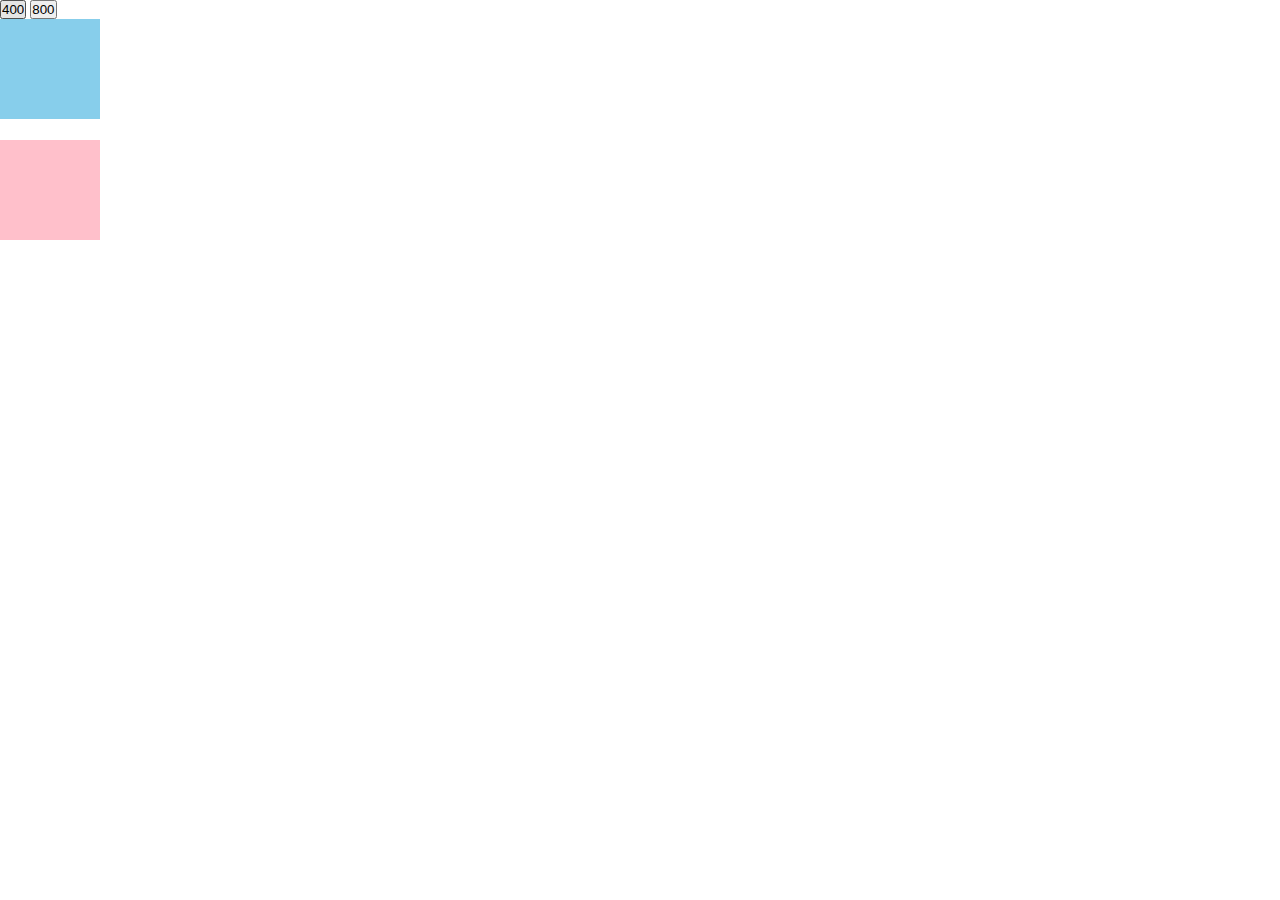
<file: 简单动画/index.html>
<!DOCTYPE html>
<html lang="en">

<head>
    <meta charset="UTF-8">
    <meta name="viewport" content="width=device-width, initial-scale=1.0">
    <meta http-equiv="X-UA-Compatible" content="ie=edge">
    <title>Document</title>
    <script src="../js/common.js"></script>
    <style>
        *{
            margin: 0;
            padding: 0;
        }

        #box{
            width: 100px;
            height: 100px;
            background-color: skyblue;
            position: absolute;
        }

        #box2{
            width: 100px;
            height: 100px;
            background-color: pink;
            position: absolute;
            top: 140px;
            left: 0;
        }
    </style>
</head>

<body>
    <input type="button" value="400" id="btn">
    <input type="button" value="800" id="btn1">
    <div id="box">
    </div>
    <div id="box2">

    </div>
    <script>
        var btn = $('btn');
        var btn1 = $('btn1');
        var box = $('box');
        var box2 = $('box2');



        btn.onclick = function () {
            animate(box, 400);
            animate(box2, 400);
        };

        btn1.onclick = function () {
            animate(box, 800);
            animate(box2, 800);
        };

        function animate(element, target) {
            if (element.timerId) {
                clearInterval(element.timerId);
                timerId = null;
            }

            var step = 10;

            element.timerId = setInterval(() => {

                var current = element.offsetLeft;

                if (current > target) {
                    step = -Math.abs(step);
                }

                if (Math.abs(current - target) < Math.abs(step)) {

                    clearInterval(element.timerId);

                    element.style.left = target + 'px';

                    return;
                }

                current += step;
                element.style.left = current + 'px';
            }, 30);

        }
    </script>
</body>

</html>
</file>
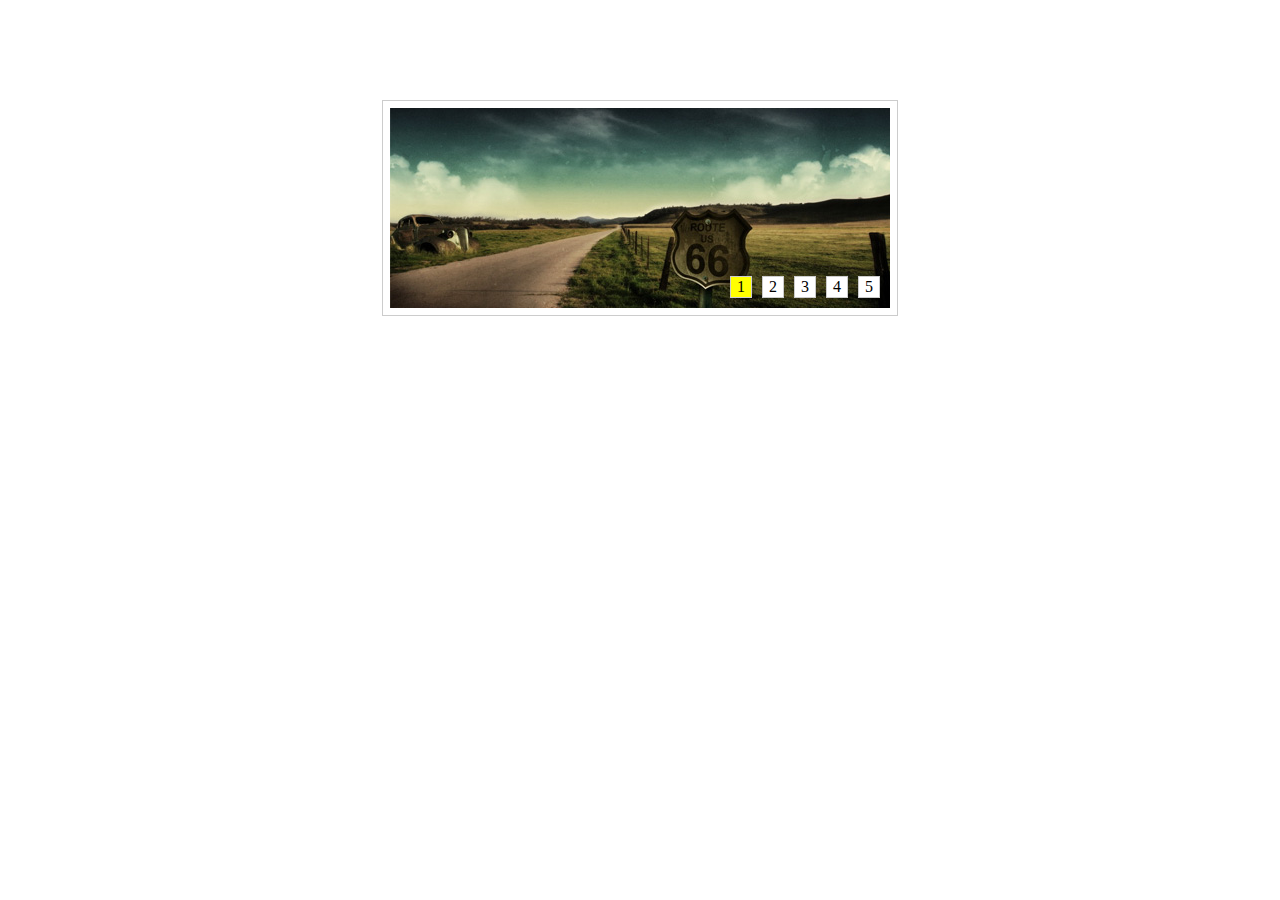
<file: 轮播图/index.html>
<!DOCTYPE html>
<html lang="en">

<head>
    <meta charset="UTF-8">
    <meta name="viewport" content="width=device-width, initial-scale=1.0">
    <meta http-equiv="X-UA-Compatible" content="ie=edge">
    <title>Document</title>
    <script src="../js/common.js"></script>
    <script src="../js/animate.js"></script>
    <style>
        * {
            margin: 0;
            padding: 0;
            list-style: none;
            border: 0;
        }

        .all {
            width: 500px;
            height: 200px;
            padding: 7px;
            border: 1px solid #cccccc;
            margin: 100px auto;
            position: relative;
        }

        .screen {
            width: 500px;
            height: 200px;
            overflow: hidden;
            position: relative;
        }

        .screen ul {
            position: absolute;
            left: 0;
            top: 0;
            width: 3000px;
        }

        .screen li {
            width: 500px;
            height: 200px;
            /*overflow: hidden;*/
            float: left;
        }

        .all ol {
            position: absolute;
            right: 10px;
            bottom: 10px;
            line-height: 20px;
            text-align: center;
        }

        .all ol li {
            float: left;
            width: 20px;
            height: 20px;
            background-color: #fff;
            border: 1px solid #cccccc;
            margin-left: 10px;
            cursor: pointer;
        }

        .all ol li.current {
            background-color: yellow;
        }

        #arr {
            display: none;
        }

        #arr span {
            width: 40px;
            height: 40px;
            position: absolute;
            left: 5px;
            top: 50%;
            margin-top: -20px;
            background-color: #000000;
            cursor: pointer;
            line-height: 40px;
            text-align: center;
            font-weight: bold;
            font-family: '黑体';
            font-size: 30px;
            color: #ffffff;
            opacity: .3;
            border: 1px solid #ffffff;
        }

        #arr #right {
            right: 5px;
            left: auto;
        }
    </style>
</head>
<body>
<div id="box" class="all">
    <div class="screen">
        <ul>
            <li><img src="images/wf1.jpg" alt=""></li>
            <li><img src="images/wf2.jpg" alt=""></li>
            <li><img src="images/wf3.jpg" alt=""></li>
            <li><img src="images/wf4.jpg" alt=""></li>
            <li><img src="images/wf5.jpg" alt=""></li>
        </ul>
        <ol></ol>
    </div>
    <div id="arr">
        <span id="left">&lt;</span>
        <span id="right">&gt;</span>
    </div>
</div>
<script>
    var box = $('box');
    var screen = box.children[0];
    var ul = screen.children[0];
    var ol = screen.children[1];

    var arr = $('arr');
    var left = $('left');
    var right = $('right');
    //图片宽度
    var imgWidth = screen.offsetWidth;
    //第一张图片索引
    var index = 0;
    //求图片个数
    var count = ul.children.length;

    //克隆元素
    var firstLi = ul.children[0];
    var cloneLi = firstLi.cloneNode(true);
    ul.appendChild(cloneLi);

    for (let i = 0; i < count; i++) {
        var li = document.createElement('li');
        li.innerText = i + 1;
        ol.appendChild(li);
        if (i === 0) {
            li.className = 'current'
        }

        li.onclick = liClick;
        li.setAttribute('index', i);
    }

    //取消其他li高亮,让当前li高亮显示
    function liClick() {
        for (let i = 0; i < count; i++) {
            var li = ol.children[i];
            li.className = '';
        }
        this.className = 'current';

        var liIndex = parseInt(this.getAttribute('index'));
        animate(ul, -liIndex * imgWidth);
        index = liIndex;
    }

    //鼠标放到盒子上显示箭头
    box.onmouseenter = function () {
        arr.style.display = 'block';
        clearInterval(timerId);
    };

    box.onmouseleave = function () {
        arr.style.display = 'none';
        timerId = setInterval(() => {
            right.click();
        }, 2000)
    };

    //上一张
    left.onclick = function () {
        if (index === 0) {
            index = count;
            ul.style.left = -index * imgWidth + 'px';
        }

        index--;
        ol.children[index].click();
    };
    //下一张
    right.onclick = function () {
        if (index === count) {
            ul.style.left = '0px';
            index = 0;
        }

        index++;
        if (index < count) {
            ol.children[index].click();
        } else {
            animate(ul, -index * imgWidth);
            for (let i = 0; i < ol.children.length; i++) {
                var li = ol.children[i];
                li.className = '';
            }
            ol.children[0].className = 'current';
        }
    };

    //自动播放
    var timerId = setInterval(() => {
        right.click();
    }, 2000)
</script>
</body>
</html>
</file>
<file: H5-shopping/css/base.css>
/*
* @Author: apple
* @Date:   
* @Last Modified by:   apple
* @Last Modified time: 2017-09-17 09:41:35
*/
article, aside, details, figcaption, figure, footer, header, hgroup, main, nav, section, summary {
    display: block
}

audio, canvas, video {
    display: inline-block;
    *display: inline;
    *zoom: 1
}

audio:not([controls]) {
    display: none;
    height: 0
}

[hidden] {
    display: none
}

html {
    font-size: 100%;
    -ms-text-size-adjust: 100%;
    -webkit-text-size-adjust: 100%
}

html, button, input, select, textarea {
    font-family: sans-serif
}

body {
    margin: 0
}

a:focus {
    outline: thin dotted
}

a:active, a:hover {
    outline: 0
}

h1 {
    font-size: 2em;
    margin: .67em 0
}

h2 {
    font-size: 1.5em;
    margin: .83em 0
}

h3 {
    font-size: 1.17em;
    margin: 1em 0
}

h4 {
    font-size: 1em;
    margin: 1.33em 0
}

h5 {
    font-size: .83em;
    margin: 1.67em 0
}

h6 {
    font-size: .67em;
    margin: 2.33em 0
}

abbr[title] {
    border-bottom: 1px dotted
}

b, strong {
    font-weight: 700
}

blockquote {
    margin: 1em 40px
}

dfn {
    font-style: italic
}

hr {
    -moz-box-sizing: content-box;
    box-sizing: content-box;
    height: 0
}

mark {
    background: #ff0;
    color: #000
}

p, pre {
    margin: 1em 0
}

code, kbd, pre, samp {
    font-family: monospace, serif;
    _font-family: 'courier new', monospace;
    font-size: 1em
}

pre {
    white-space: pre;
    white-space: pre-wrap;
    word-wrap: break-word
}

q {
    quotes: none
}

q:before, q:after {
    content: '';
    content: none
}

small {
    font-size: 80%
}

sub, sup {
    font-size: 75%;
    line-height: 0;
    position: relative;
    vertical-align: baseline
}

sup {
    top: -.5em
}

sub {
    bottom: -.25em
}

dl, menu, ol, ul {
    margin: 1em 0
}

dd {
    margin: 0 0 0 40px
}

menu, ol, ul {
    padding: 0 0 0 40px
}

nav ul, nav ol {
    list-style: none;
    list-style-image: none
}

img {
    border: 0;
    -ms-interpolation-mode: bicubic
}

svg:not(:root) {
    overflow: hidden
}

figure {
    margin: 0
}

form {
    margin: 0
}

fieldset {
    border: 1px solid silver;
    margin: 0 2px;
    padding: .35em .625em .75em
}

legend {
    border: 0;
    padding: 0;
    white-space: normal;
    *margin-left: -7px
}

button, input, select, textarea {
    font-size: 100%;
    margin: 0;
    vertical-align: baseline;
    *vertical-align: middle
}

button, input {
    line-height: normal
}

button, select {
    text-transform: none
}

button, html input[type=button], input[type=reset], input[type=submit] {
    -webkit-appearance: button;
    cursor: pointer;
    *overflow: visible
}

button[disabled], html input[disabled] {
    cursor: default
}

input[type=checkbox], input[type=radio] {
    box-sizing: border-box;
    padding: 0;
    *height: 13px;
    *width: 13px
}

input[type=search] {
    -webkit-appearance: textfield;
    -moz-box-sizing: content-box;
    -webkit-box-sizing: content-box;
    box-sizing: content-box
}

input[type=search]::-webkit-search-cancel-button, input[type=search]::-webkit-search-decoration {
    -webkit-appearance: none
}

button::-moz-focus-inner, input::-moz-focus-inner {
    border: 0;
    padding: 0
}

textarea {
    overflow: auto;
    vertical-align: top
}

table {
    border-collapse: collapse;
    border-spacing: 0
}

html {
    overflow: hidden
}

a {
    text-decoration: none
}

img {
    display: block
}

ul, li {
    list-style: none;
    margin: 0;
    padding: 0
}
</file>
<file: H5-shopping/css/myCss.css>
.go {
    position: absolute;
    right: 5%;
    top: 5%;
    z-index: 1;
}

.section1 {
    background: #fadd67 url("../images/第一屏/page1.png") no-repeat center bottom;
}

.fly {
    position: absolute;
    right: 20%;
    top: 10%;
}

.sofa {
    position: absolute;
    left: 50%;
    margin-left: -200px;
    bottom: 350px;
}

.goods {
    position: absolute;
    left: 50%;
    transform: translateX(-50%);
}

.section2 {
    background: #84a2d4 url("../images/第二屏/page2.png") no-repeat center bottom;
}

.computer {
    width: 600px;
    height: 500px;
    position: absolute;
    left: 50%;
    transform: translateX(-50%);
    bottom: 0px;
}

.words-01 {
    position: absolute;
    left: 50%;
    transform: translateX(-50%);
    top: 20%;
}

.words-02 {
    position: absolute;
    left: 50%;
    transform: translateX(-50%);
    top: 20%;
    opacity: 0;
}

.search {
    width: 222px;
    height: 45px;
    background: url('../images/第二屏/search.png');
    position: absolute;
    right: 0px;
    margin-right: -230px;
    bottom: 320px;
    display: none;
}

.search-words {
    position: absolute;
    right: 20px;
    top: 3px;
    opacity: 0;
}

.search-words-02 {
    position: absolute;
    bottom: 320px;
    left: 50%;
    transform: translateX(-50%);
    display: none;
}

.goods-441 {
    position: absolute;
    bottom: 50%;
    left: 50%;
    height: 100px;
    display: none;
}

.sofa-01 {
    position: absolute;
    bottom: 345px;
    left: 200px;
    width: 100px;
    display: none;
    z-index: 100;
}

.cover {
    position: absolute;
    width: 101px;
    height: 99px;
    bottom: 334px;
    left: 200px;
    z-index: 5;
    background-color: #fff;
    display: none;
}

/*第三屏开始*/
.section3 {
    background: #ef674d;
    z-index: -1;
}

.main {
    position: absolute;
    width: 700px;
    height: 500px;
    background: url("../images/第三屏/main.png") no-repeat center center;
    bottom: 50px;
    left: 50%;
    transform: translateX(-50%);
}

.img-3-1 {
    position: absolute;
    bottom: 120px;
    right: 10px;
}

.img-3-2 {
    position: absolute;
    bottom: 120px;
    right: 10px;
    opacity: 0;
}

.btn-3-1 {
    position: absolute;
    bottom: 20px;
    right: 80px;
}

.btn-3-2 {
    position: absolute;
    bottom: 20px;
    right: 80px;
    opacity: 0;
}

/*第三屏结束*/
/*第四屏开始*/

.section4 {
    background: #fed url("../images/第四屏/page4.png") no-repeat center bottom;
}

.words-4-01 {
    position: absolute;
    left: 50%;
    transform: translateX(-50%);
    bottom: 500px;
}

.words-4-02 {
    position: absolute;
    left: 50%;
    transform: translateX(-50%);
    bottom: 500px;
    opacity: 0;
}

.cloud {
    position: absolute;
    left: 50%;
    bottom: 550px;
}

.car {
    position: absolute;
    width: 500px;
    bottom: 50px;
    z-index: 10;
    left: 50%;
    transform: translateX(-50%);
}

.car-sofa {
    position: absolute;
    bottom: 200px;
    left: 50%;
    transform: translateX(-50%);
    z-index: -1;
    display: none;
}

.sofa-02,
.t1f {
    position: absolute;
    left: 120px;
    bottom: 160px;
    display: none;
    z-index: 1000;
}

.note {
    position: absolute;
    left: 50%;
    transform: translateX(-50%);
    bottom: 200px;
    display: none;
}

.note-img {
    position: absolute;
    left: 50%;
    transform: translateX(-50%);
    bottom: 60%;
    opacity: 0;
}

/*第四屏结束*/
/*第五屏开始*/

.section5 {
    background: #d04759 url(../images/第五屏/page5.png);
}

.card-05 {
    position: absolute;
    left: 20%;
    bottom: 20%;
    z-index: 2;
}

.words-05 {
    position: absolute;
    top: 10px;
    left: 20%;
    opacity: 0;
}

.order-05 {
    position: absolute;
    left: 30%;
    bottom: 30%;
    z-index: 1;
}

.t1f-05 {
    position: absolute;
    z-index: 100;
    left: 28%;
    top: -20%;
    display: none;
    z-index: 1;
}

.overfolw {
    position: absolute;
    top: 0;
    left: 0;
    overflow: hidden;
    width: 100%;
    height: 100%;
}

.mouse-05 {
    position: absolute;
    right: 20%;
    bottom: 200px;
}

.mouse-05-a {
    opacity: 0;
}

.hand-05 {
    position: absolute;
    right: 24%;
    bottom: -375px;
}

/*第五屏结束*/

/*第六屏开始*/
.section6{
    background: #84d9ed url(../images/第六屏/page6.png) no-repeat 25% 100%;

}
/*第六屏结束*/
/*动画组*/

@keyframes fly {
    0% {
        top: 10%;
    }

    50% {
        top: 25%;
    }

    100% {
        top: 10%;
    }
}

@keyframes sofa-fly {
    0% {
        bottom: 350px;
    }

    50% {
        bottom: 380px;
    }

    100% {
        bottom: 350px;
    }
}

@keyframes cloud-back {
    0% {
        left: 50%;
    }

    50% {
        left: -10%;
    }

    100% {
        left: 50%;
    }
}

@keyframes words5 {
    100% {
        opacity: 1;
        transform: translateZ(100px) rotateY(360deg);
    }
}

.updown {
    animation: fly 2s ease-in-out 0s infinite;
}

.sofa-fly {
    animation: sofa-fly 1s ease-in-out 0s infinite;
}

.cloud-back {
    animation: cloud-back 60s linear infinite;
}

.words-05-a {
    animation: words5 3s forwards;
}
</file>
<file: wjs/css/index.css>
/**********************公共样式************************/
@font-face {
    font-family: xmg;
    src: url('../fonts/MiFie-Web-Font.eot') format('embedded-opentype'),
    url('../fonts/MiFie-Web-Font.svg') format('svg'),
    url('../fonts/MiFie-Web-Font.ttf') format('truetype'),
    url('../fonts/MiFie-Web-Font.woff') format('woff');
}


body{
    font-family: "Helvetica Neue",
    Helvetica,
    Microsoft Yahei,
    Hiragino Sans GB,
    WenQuanYi Micro Hei,
    sans-serif;
}



a:hover, a:focus{
    text-decoration: none;
}


[class^="icon-"],
[class*=" icon-"] {
    /*注意上面选择器中间的空格*/
    /*我们使用的名为xmg的字体就是上面的@font-face的方式声明的*/
    font-family: xmg;
    font-style: normal;
}


/*自定义按钮的样式*/
.btn-register {
    color: #ffffff;
    background-color: #E9232C;
    border-color: #DB3B43;
}

.btn-register:hover,
.btn-register:focus,
.btn-register:active,
.btn-register.active,
.open .dropdown-toggle.btn-register {
    color: #ffffff;
    background-color: #E9232C;
    border-color: #DB3B43;
}

.btn-register:active,
.btn-register.active,
.open .dropdown-toggle.btn-register {
    background-image: none;
}

.btn-register.disabled,
.btn-register[disabled],
fieldset[disabled] .btn-register,
.btn-register.disabled:hover,
.btn-register[disabled]:hover,
fieldset[disabled] .btn-register:hover,
.btn-register.disabled:focus,
.btn-register[disabled]:focus,
fieldset[disabled] .btn-register:focus,
.btn-register.disabled:active,
.btn-register[disabled]:active,
fieldset[disabled] .btn-register:active,
.btn-register.disabled.active,
.btn-register[disabled].active,
fieldset[disabled] .btn-register.active {
    background-color: #E9232C;
    border-color: #DB3B43;
}

.btn-register .badge {
    color: #E9232C;
    background-color: #ffffff;
}



/**********************头部区域************************/


#wjs_header{

}


/*
  顶部通栏
*/
#top_bar{
    height: 40px;
    line-height: 39px;
    border-bottom: 1px solid #e0e0e0;
}


#top_bar .container .row>div + div{
    border-left:1px solid #e0e0e0;
}


.icon-phone::before{
    content: "\e908";
    font-size: 13px;
}

.icon-tel::before{
    content: "\e909";
    font-size: 13px;
}

#top_bar a{
    position: relative;
}

#top_bar a .e-coder{
    display: none;

    position: absolute;
    left:50%;
    top:50%;
    margin-left: -60px;
    margin-top: 8px;

    z-index: 9999;
}

#top_bar a:hover .e-coder{
    display: block;
}

/*
  导航条
*/
#wjs_header .navbar-xmg{
    background-color: #fff;
    margin-bottom: 0;

    width: 100%;
    left: 0;
    top:0
}

.icon-logo::before{
    content: '\e920';
    font-size: 50px;
    line-height: 50px;
    color: #E9232C;
    vertical-align: middle;
}

.icon-wjs::before{
    content: '\e93e';
    font-size: 36px;
    line-height: 50px;
    color: #000;
    vertical-align: middle;
}

#wjs_header .navbar-brand{
    height: 70px;
    padding: 10px 15px;
}

#wjs_header .navbar-nav>li>a{
    line-height: 40px;
}

#wjs_header .navbar-nav>.active>a,
#wjs_header .navbar-nav>li>a:hover,
#wjs_header .navbar-nav>li>a:focus
{
    /*设置透明度:  rgba(0, 0, 0, 0) */
    background-color: transparent;
    color: #000;
    border-bottom: 2px solid #E9232C;
}


#wjs_header .navbar-toggle{
    margin-top: 19px;
    margin-bottom: 19px;
}


/**********************焦点图区域************************/
#wjs_banner{

}

#wjs_banner .item{
    background: center center no-repeat;
    background-size:cover;
}

#wjs_banner .item img{
    width: 100%;
}

@media screen and (min-width: 790px) {
    #wjs_banner .item{
       height: 410px;
    }
}



/**********************平台展示/特色************************/
#wjs_display{
    padding: 50px 0;
    border-bottom: 1px solid #e0e0e0;
}


.icon-uniE907::before{
    content: '\e907';
    font-size: 35px;
}

#wjs_display .container .row a:hover{
    color: #E9232C;
}

#wjs_display .container .row a:focus{
    color: #E9232C;
}



/**********************预约************************/
#wjs_order{
   padding: 30px 0;
   font-size: 16px;
}

.icon-uniE906::before,
.icon-uniE905::before{
    font-size: 20px;
}


.icon-uniE906::before{
   content: "\e906";
}

.icon-uniE905::before{
    content: "\e905";
}

#wjs_order strong{
    color: #E9232C;
}

#wjs_order .order{
    border-bottom: 1px dashed #E9232C;
}



/**********************产品中心************************/
#wjs_product{
    padding: 50px 0;
    background-color: #cccccc;
}


#wjs_product .nav li a{
    font-size: 16px;
    color: #777777;
}

#wjs_product .nav li a:hover{
    background-color: transparent;
    border-color: transparent;
}

#wjs_product .nav li.active a{
    background-color: transparent;
    border-color: transparent;

    color: #000;
    border-bottom: 3px solid #E9232C;
}


#wjs_product .nav li.active a.more:focus,
#wjs_product .nav li.active a.more:hover{
    border-color: transparent;
    background-color: transparent;
}

#wjs_product .nav li a.more:focus{
    background-color: transparent;
}

#wjs_product .tab-content{
    padding-top: 30px;
}

#wjs_product .tab-content .panel{
    padding: 0;
    height: 150px;
}

#wjs_product .tab-content .panel .panel-body{
    padding: 0 15px;
    margin-right: 120px;
    /*background-color: red;*/
}

#wjs_product .tab-content .panel .panel-body .container{
    width: 100%;
}

#wjs_product .tab-content .panel .panel-heading{
    float: right;
    /*background-color: red;*/
    width: 120px;
    height: 100%;

    display: flex;
    justify-content: center;
    align-items: center;

    border-left: 1px dashed #e0e0e0;

    position: relative;
}


#wjs_product .tab-content .panel .panel-heading::before,
#wjs_product .tab-content .panel .panel-heading::after{
    content: ' ';
    width: 16px;
    height: 16px;
    background-color: #cccccc;
    border-radius: 50%;
    position: absolute;

}

#wjs_product .tab-content .panel .panel-heading::before{
    left: -8px;
    top: -8px;
}

#wjs_product .tab-content .panel .panel-heading::after{
    left: -8px;
    bottom: -8px;
}

#wjs_product .tab-content .panel .panel-heading strong{
    font-size: 26px;
    color: #E9232C;
}

#wjs_product .tab-content .panel .panel-heading sub{
    color: #E9232C;
}

#wjs_product .tab-content .panel .panel-heading span{
    font-size: 16px;
}

#wjs_product .tab-content .panel .panel-body dt{
    font-size: 12px;
    color: #ccc;
}


/*
  各自主题
*/

/*
  主题1
*/
#wjs_product .tab-content .first .panel{
    background-color: #E9232C;
    color: #fff;

    position: relative;
}

#wjs_product .tab-content .first .panel .panel-heading strong,
#wjs_product .tab-content  .first  .panel .panel-heading sub{
    color: #fff;
}

#wjs_product .tab-content .first .panel::before{
    font-family: xmg;
    content: '\e915';
    font-size: 45px;

    position: absolute;
    left: -1px;
    top: -10px;
}


/*
  主题2
*/
#wjs_product .tab-content .second .panel{
    background-color: #e8e8e8;

    position: relative;
}

#wjs_product .tab-content .second .panel::after{
    font-family: xmg;
    content: '\e925';
    font-size: 100px;
    color: #E9232C;

    position: absolute;
    left: 150px;
    top: 10px;
}



/**********************新闻中心************************/
#wjs_news{
    padding: 50px 0;
    border-bottom: 1px solid #ccc;
}

#wjs_news .all-news{
    /*background-color: red;*/
    height: 60px;
    border-bottom: 1px dashed #000;

    display: flex;
    justify-content: center;
    align-items: center;
}

.icon-news01::before,
.icon-news02::before,
.icon-news03::before,
.icon-news04::before
{
    font-size: 28px;
    color: #EAEAEA;
}


.icon-news01::before{
    content: "\e90e";
}

.icon-news02::before{
    content: "\e910";
}

.icon-news03::before{
    content: "\e911";
}

.icon-news04::before{
    content: "\e912";
}

#wjs_news .nav li a{
    display: inline-block;
    width: 60px;
    height: 60px;
    border-radius: 50%;

    background-color: #e0e0e0;

    margin-bottom: 10px;
    margin-right: 10px;

    float: left;
}

#wjs_news .nav li.active  a{
   background-color: #E9232C;
}


#wjs_news .tab-content ul{
    list-style: none;
    padding-left: 0;
}

#wjs_news .tab-content ul li{
    font-size: 14px;
    height: 40px;
    margin-bottom: 10px;
}



/**********************尾部区域************************/
#wjs_footer{
    padding: 50px 0;
}

#wjs_footer ul{
    list-style: none;
    /*清除文字之间的空隙*/
    font-size: 0;
}

#wjs_footer ul li{
    display: inline-block;
    width: calc(100% / 9);
}

#wjs_footer ul li + li{
    border-left: 1px dashed #cccccc;
}

.footer-icon li a{
    font-size: 65px;
    color: #999;
}


.icon-uniE930:hover {
    color: #df3232;
}

.icon-uniE930:before {
    content: "\e946";
}

.icon-uniE92F:hover {
    color: #e8380d;
}

.icon-uniE92F:before {
    content: "\e92f";
}

.icon-uniE92E:hover {
    color: #ed6f00;
}

.icon-uniE92E:before {
    content: "\e92e";
}

.icon-uniE92A:hover {
    color: #159f69;
}

.icon-uniE92A:before {
    content: "\e92a";
}

.icon-uniE929:hover {
    color: #07569e;
}

.icon-uniE929:before {
    content: "\e929";
}

.icon-uniE931:hover {
    color: #004098;
}

.icon-uniE931:before {
    content: "\e931";
}

.icon-uniE92C:hover {
    color: #d32019;
}

.icon-uniE92C:before {
    content: "\e92c";
}

.icon-uniE92B:hover {
    color: #3eac4a;
}

.icon-uniE92B:before {
    content: "\e92b";
}

.icon-uniE92D:hover {
    color: #2bb289;
}

.icon-uniE92D:before {
    content: "\e92d";
}
</file>
<file: wjs/css/wjs_index.css>
.wjs_header {
  height: 50px;
  line-height: 50px;
  border-bottom: 1px solid #cccccc; }
  .wjs_header .row {
    height: 100%;
    text-align: center; }
    .wjs_header .row a {
      color: #8c8c8c; }
    .wjs_header .row a:hover {
      text-decoration: none; }
    .wjs_header .row > div:nth-of-type(-n+3) {
      border-right: 1px solid #cccccc; }
      .wjs_header .row > div:nth-of-type(-n+3) .wjs_code {
        position: relative; }
        .wjs_header .row > div:nth-of-type(-n+3) .wjs_code > img {
          display: none;
          position: absolute;
          border: 1px solid #cccccc;
          border-top: none; }
        .wjs_header .row > div:nth-of-type(-n+3) .wjs_code:hover > img {
          display: block;
          left: 50%;
          transform: translateX(-50%);
          top: 30px; }
    .wjs_header .row > div:nth-last-of-type(1) > .btn-danger {
      background-color: #e92322; }
    .wjs_header .row > div:nth-last-of-type(1) > .btn {
      padding: 3px 15px;
      outline: none; }
    .wjs_header .row > div:nth-last-of-type(1) > .btn-link {
      color: #333; }
      .wjs_header .row > div:nth-last-of-type(1) > .btn-link:hover {
        text-decoration: none; }

.wjs_nav {
  background-color: #fff;
  margin-bottom: 2px; }
  .wjs_nav .navbar-brand {
    height: 80px;
    line-height: 50px; }
  .wjs_nav .navbar-nav a {
    line-height: 50px;
    height: 80px; }
  .wjs_nav .navbar-nav a:hover {
    border-bottom: 2px solid #e92322; }

/*# sourceMappingURL=wjs_index.css.map */
</file>
<file: 回到顶部/css/main.css>
* {
    margin: 0;
    padding: 0;
}

html {
    width: 100%;
    font-family: "Microsoft YaHei", -apple-system-font, "Helvetica Neue", Helvetica, STHeiTi, sans-serif;

}

.header {
    position: fixed;
    z-index: 20;
    left: 0;
    top: 0;
    height: 90px;
    width: 100%;
    background-color: #fff;
    transition: height .3s;
}

.header.fixed {
    height: 50px;
    box-shadow: 0 0 1px 0 rgba(0, 0, 0, .3), 0 0 6px 2px rgba(0, 0, 0, .15);
}

.wrapper {
    width: 970px;
    margin: 0 auto;
}

.clearfix:after {
    display: table;
    clear: both;
    content: "";
}

.header .logo {
    float: left;
    margin: 0;
    width: 180px;
    margin-top: 21px;
    height: 34px;
    background-image: url(http://s.url.cn/qqun/xiaoqu/buluo/p/js/images/big_logo.a9bf2527b09314270250235300104630.png);
    background-repeat: no-repeat;
    transition: all .3s;
}

a {
    text-decoration: none;
    color: #000;
    background-color: transparent;
}

.header .search-box {
    float: left;
    margin-left: 25px;
    height: 30px;
    margin-top: 24px;
    transition: margin .3s;
}

.header .user-wrapper {
    margin-top: 32px;
}

.header .user-wrapper {
    float: right;
    transition: margin .3s;
}

.header .links {
    margin-top: 32px;
}

.slide-down-container {
    font-size: 12px;
    position: relative;
    z-index: 100;
    float: left;
    margin-right: 20px;
}

.slide-down-container .title {
    position: relative;
    cursor: pointer;
    padding-bottom: 10px;
}

.header .slide-down-container.help-links .slide-down-content {
    left: -32px;
}

.slide-down-container .slide-down-content {
    position: absolute;
    font-size: 12px;
    display: none;
    top: 20px;
    width: 88px;
    padding: 10px 0;
    margin-top: 7px;
    overflow: hidden;
    text-overflow: ellipsis;
    white-space: nowrap;
    background-color: #fff;
    border: 1px solid #dbdadf;
    box-shadow: 0 2px 6px 2px rgba(0, 0, 0, .17);
}

ul {
    list-style: none;
}

.header .search-box input {
    float: left;
    padding: 0;
    height: 28px;
    line-height: 28px;
    width: 340px;
    border: 1px solid #dfdfdf;
    border-radius: 2px;
    border-right: 0;
    padding-left: 10px;
    font-size: 14px;
}

.header .search-box div.search-btn {
    float: left;
    height: 30px;
    width: 64px;

    background: url([data-uri]) center no-repeat #2786e4;
    cursor: pointer;
}

.header .search-box .hot-words {
    clear: left;
    transition: opacity .3s;
    padding-top: 10px;
    font-size: 12px;
}

.header .search-box .hot-words a {
    margin-right: 18px;
    cursor: pointer;
    color: #868686;
}

.slide-down-container .title .title-span {
    max-width: 100px;
    display: inline-block;
    overflow: hidden;
    text-overflow: ellipsis;
    white-space: nowrap;
}

.slide-down-container .title span {
    position: relative;
    vertical-align: middle;
}

.slide-down-container .title {
    position: relative;
    cursor: pointer;
    padding-bottom: 10px;
}

.slide-down-container {
    font-size: 12px;
    position: relative;
    z-index: 100;
    float: left;
    margin-right: 20px;
}

body {
    background: #ecebf0 url(http://s.url.cn/qqun/xiaoqu/buluo/p/js/images/bg.019aa429f71b955278687d76ea4c0951.jpg) no-repeat center center fixed;
}

.slide-down-container .title .slide-down-icon {
    display: inline-block;
    margin-left: 5px;
    margin-top: 1px;
    width: 5px;
    height: 5px;
    background: url([data-uri]) center no-repeat;
    vertical-align: middle;
}

.login-wrap {
    font-size: 12px;
    margin-left: 4px;
}

.login-wrap .btn-login {
    display: inline-block;
    text-decoration: none;
    color: inherit;
    cursor: pointer;
    line-height: 18px;
    height: 18px;
}

.header .links {
    margin-top: 32px;
}

.header .links, .header .user-wrapper {
    float: right;
    transition: margin .3s;
}

#wrap {
    width: 100%;
}

.cls {
    width: 70%;
    margin: 100px auto 0px auto;
}

.header.fixed .hot-words {
    opacity: 0;
    -ms-filter: "alpha(Opacity=0)";
    pointer-events: none;
}

.header.fixed .links, .header.fixed .user-wrapper {
    margin-top: 15px;
}

.header.fixed .logo {
    background-image: url(http://s.url.cn/qqun/xiaoqu/buluo/p/js/images/small_logo.e402407a1c2d949e81207e68ff99b556.png);
    width: 165px;
    height: 30px;
    margin-top: 10px;
}

.header.fixed .search-box {
    margin-top: 10px;
}

.to-top {
    width: 50px;
    height: 50px;
    background-image: url(http://s.url.cn/qqun/xiaoqu/buluo/p/js/images/to_top.6a40e92f2a02f3945477ff9937f5cb20.png);
    background-repeat: no-repeat;
    background-position: 0 0;
    background-size: 50px 50px;
    cursor: pointer;
    display: none;
    position: fixed;
    bottom: 150px;
    left: 86%;
}
</file>
